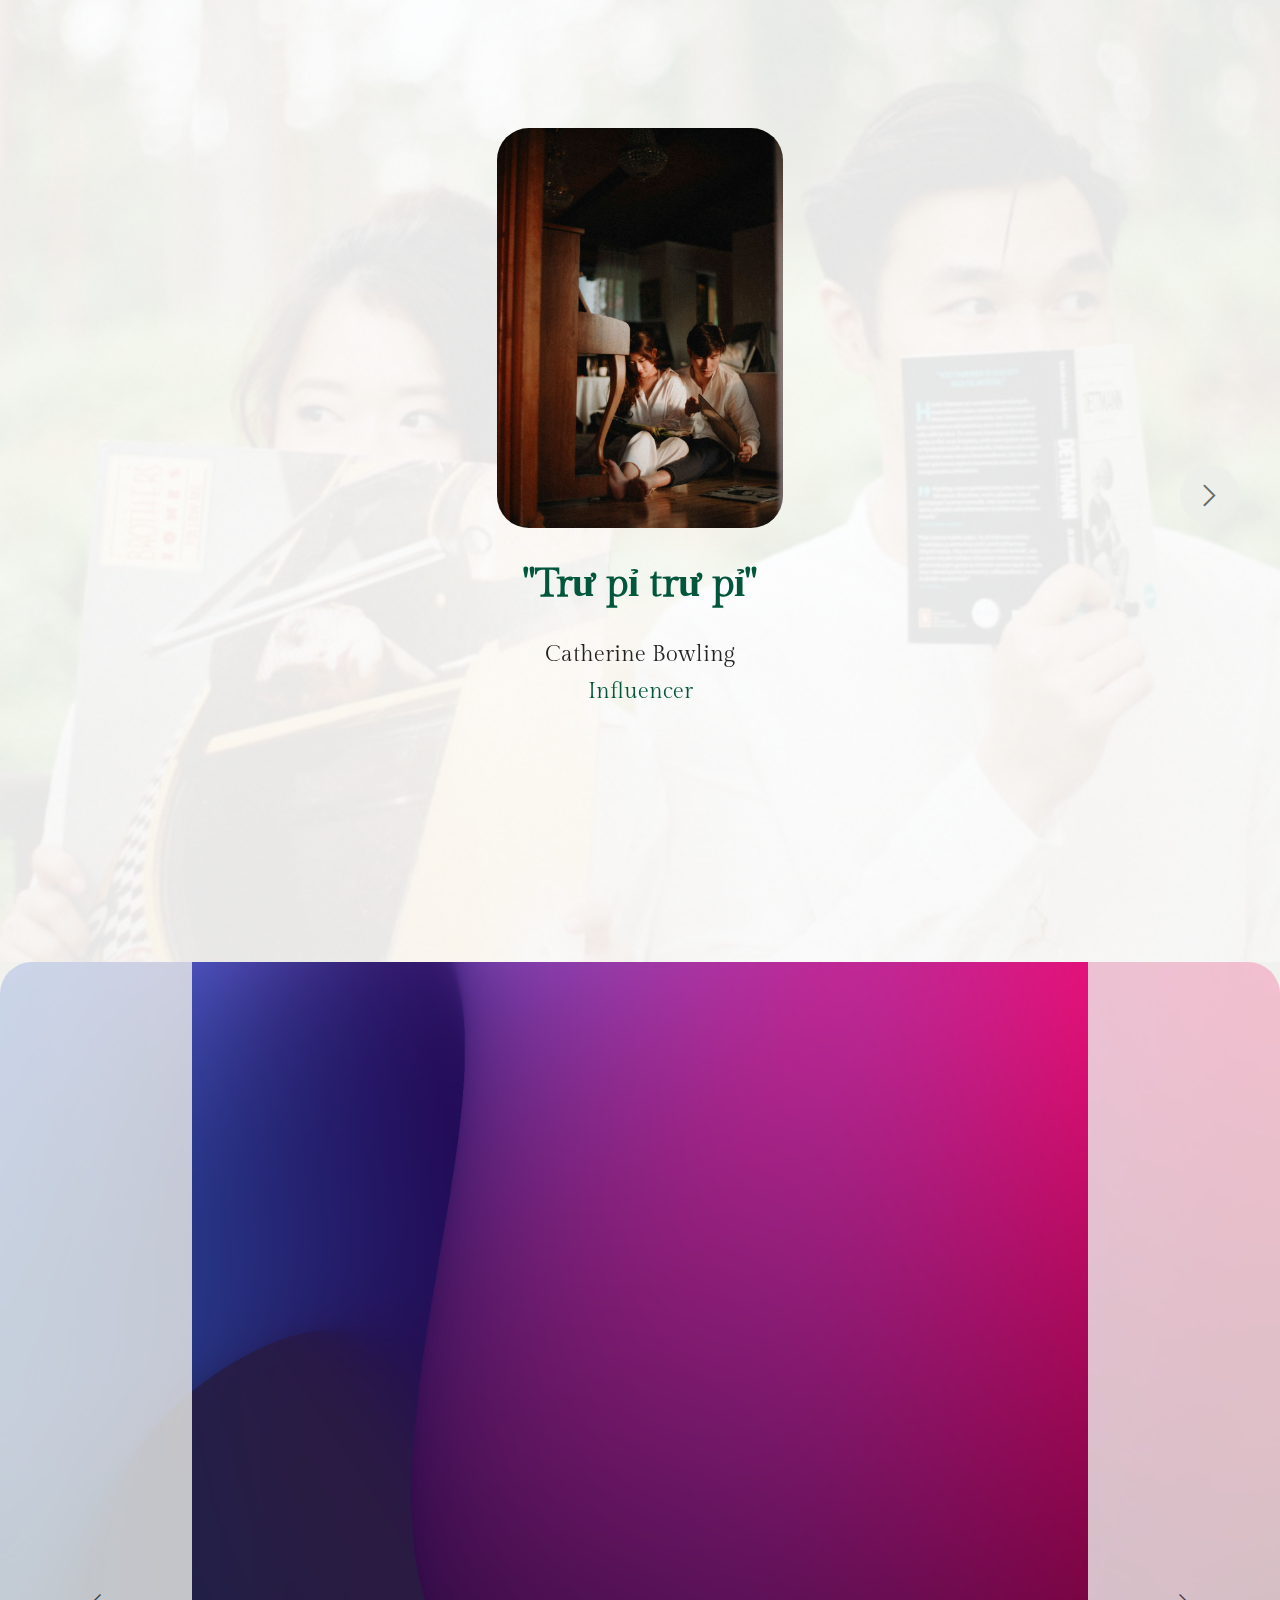
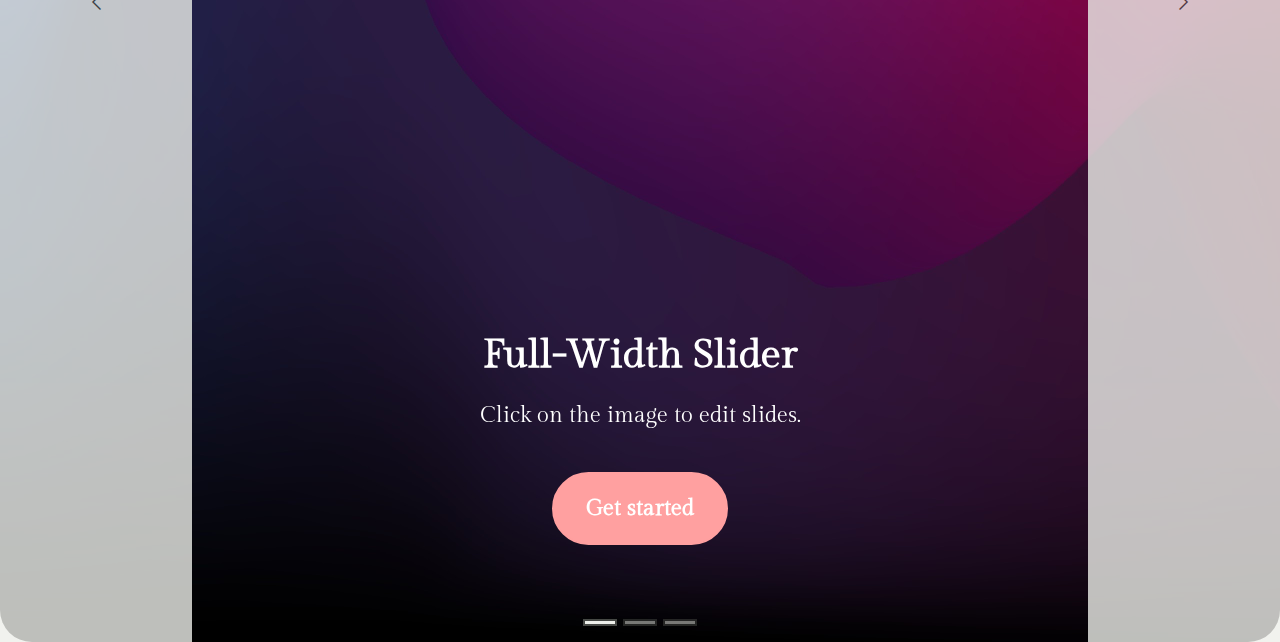
<file: page1.html>
<!DOCTYPE html>
<html  >
<head>
  <!-- Site made with Mobirise Website Builder v5.9.0, https://mobirise.com -->
  <meta charset="UTF-8">
  <meta http-equiv="X-UA-Compatible" content="IE=edge">
  <meta name="generator" content="Mobirise v5.9.0, mobirise.com">
  <meta name="viewport" content="width=device-width, initial-scale=1, minimum-scale=1">
  <link rel="shortcut icon" href="assets/images/146457-128x128.png" type="image/x-icon">
  <meta name="description" content="">
  
  
  <title>Our stories</title>
  <link rel="stylesheet" href="assets/web/assets/mobirise-icons2/mobirise2.css">
  <link rel="stylesheet" href="assets/bootstrap/css/bootstrap.min.css">
  <link rel="stylesheet" href="assets/bootstrap/css/bootstrap-grid.min.css">
  <link rel="stylesheet" href="assets/bootstrap/css/bootstrap-reboot.min.css">
  <link rel="stylesheet" href="assets/theme/css/style.css">
  <link rel="preload" href="https://fonts.googleapis.com/css?family=Gilda+Display:400&display=swap" as="style" onload="this.onload=null;this.rel='stylesheet'">
  <noscript><link rel="stylesheet" href="https://fonts.googleapis.com/css?family=Gilda+Display:400&display=swap"></noscript>
  <link rel="preload" href="https://fonts.googleapis.com/css?family=EB+Garamond:400,500,600,700,800,400i,500i,600i,700i,800i&display=swap" as="style" onload="this.onload=null;this.rel='stylesheet'">
  <noscript><link rel="stylesheet" href="https://fonts.googleapis.com/css?family=EB+Garamond:400,500,600,700,800,400i,500i,600i,700i,800i&display=swap"></noscript>
  <link rel="preload" as="style" href="assets/mobirise/css/mbr-additional.css"><link rel="stylesheet" href="assets/mobirise/css/mbr-additional.css" type="text/css">

  
  
  
</head>
<body>
  
  <section data-bs-version="5.1" class="slider2 mbr-embla cid-tMmsg1BB3z" id="slider02-d">
	

	
	<div class="mbr-overlay" style="opacity: 0.9; background-color: rgb(255, 255, 255);"></div>

	<div class="position-relative text-center">
		

		<div class="embla" data-skip-snaps="true" data-align="center" data-auto-play-interval="5" data-draggable="true">
			<div class="embla__viewport container-fluid">
				<div class="embla__container">
					<div class="embla__slide slider-image item" style="margin-left: 10rem; margin-right: 10rem;">
						<div class="user">
							<div class="user_image">
								<div class="item-wrapper position-relative">
									<img src="assets/images/2023-08-08-20.12.38-914x1280.jpg" alt="">
								</div>
							</div>
							<div class="user_text mb-4">
								<p class="mbr-fonts-style display-5">
									<strong>"Trư pỉ trư pỉ"</strong>
								</p>
							</div>
							<div class="user_name mbr-fonts-style mb-2 display-7">
								Catherine Bowling
							</div>
							<div class="user_desk mbr-fonts-style display-7">
								Influencer
							</div>
						</div>
					</div>
					<div class="embla__slide slider-image item" style="margin-left: 10rem; margin-right: 10rem;">
						<div class="user">
							<div class="user_image">
								<div class="item-wrapper position-relative">
									<img src="assets/images/5.jpg" alt="Mobirise Website Builder">
								</div>
							</div>
							<div class="user_text mb-4">
								<p class="mbr-fonts-style display-5">
									<strong>
										"Lorem ipsum dolor sit amet, consectetur adipiscing elit. Fusce vitae rutrum
										metus. Integer velit nisl, ultrices id tempor ultrices enim."
									</strong>
								</p>
							</div>
							<div class="user_name mbr-fonts-style mb-2 display-7">
								Cynthia Diaz
							</div>
							<div class="user_desk mbr-fonts-style display-7">
								Influencer
							</div>
						</div>
					</div>
					<div class="embla__slide slider-image item" style="margin-left: 10rem; margin-right: 10rem;">
						<div class="user">
							<div class="user_image">
								<div class="item-wrapper position-relative">
									<img src="assets/images/4.jpg" alt="Mobirise Website Builder">
								</div>
							</div>
							<div class="user_text mb-4">
								<p class="mbr-fonts-style display-5">
									<strong>
										"Lorem ipsum dolor sit amet, consectetur adipiscing elit. Fusce vitae rutrum
										metus. Integer velit nisl, ultrices id tempor ultrices enim."
									</strong>
								</p>
							</div>
							<div class="user_name mbr-fonts-style mb-2 display-7">
								Sharon Davis
							</div>
							<div class="user_desk mbr-fonts-style display-7">
								Influencer
							</div>
						</div>
					</div>
				</div>
			</div>
			<button class="embla__button embla__button--prev">
				<span class="mobi-mbri mobi-mbri-arrow-prev mbr-iconfont" aria-hidden="true"></span>
				<span class="sr-only visually-hidden visually-hidden visually-hidden">Previous</span>
			</button>
			<button class="embla__button embla__button--next">
				<span class="mobi-mbri mobi-mbri-arrow-next mbr-iconfont" aria-hidden="true"></span>
				<span class="sr-only visually-hidden visually-hidden visually-hidden">Next</span>
			</button>
		</div>
	</div>
</section>

<section data-bs-version="5.1" class="slider3 cid-tMmrtadJTh" id="slider03-c">
    
    <div class="carousel slide" id="tMwHmw1iOl" data-interval="5000" data-bs-interval="5000">
        <ol class="carousel-indicators">
            <li data-slide-to="0" data-bs-slide-to="0" class="active" data-target="#tMwHmw1iOl" data-bs-target="#tMwHmw1iOl"></li>
            <li data-slide-to="1" data-bs-slide-to="1" data-target="#tMwHmw1iOl" data-bs-target="#tMwHmw1iOl"></li>
            <li data-slide-to="2" data-bs-slide-to="2" data-target="#tMwHmw1iOl" data-bs-target="#tMwHmw1iOl"></li>
        </ol>
        <div class="carousel-inner">
            <div class="carousel-item slider-image item active">
                <div class="item-wrapper">
                    <img class="d-block w-100" src="assets/images/background18.jpg" alt="Mobirise Website Builder">
                    
                    <div class="carousel-caption">
                        <h5 class="mbr-section-subtitle mbr-fonts-style mb-3 display-5">
                            <strong>Full-Width Slider</strong>
                        </h5>
                        <p class="mbr-section-text mbr-fonts-style mb-4 display-7">Click on the image to edit slides.</p>
                        <div class="mbr-section-btn mb-5">
						<a class="btn btn-primary display-7" href="https://mobiri.se">Get started</a>
					</div>     
                    </div>
                </div>
            </div>
            <div class="carousel-item slider-image item">
                <div class="item-wrapper">
                    <img class="d-block w-100" src="assets/images/background16.jpg" alt="Mobirise Website Builder">
                    
                    <div class="carousel-caption">
                        <h5 class="mbr-section-subtitle mbr-fonts-style mb-3 display-5">
                            <strong>Full-Width Slider</strong>
                        </h5>
                        <p class="mbr-section-text mbr-fonts-style mb-4 display-7">Click on the image to edit slides.</p>
                        <div class="mbr-section-btn mb-5">
						<a class="btn btn-primary display-7" href="https://mobiri.se">Get started</a>
					</div>     
                    </div>
                </div>
            </div>
            <div class="carousel-item slider-image item">
                <div class="item-wrapper">
                    <img class="d-block w-100" src="assets/images/background19.jpg" alt="Mobirise Website Builder">
                    
                    <div class="carousel-caption">
                        <h5 class="mbr-section-subtitle mbr-fonts-style mb-3 display-5">
                            <strong>Full-Width Slider</strong>
                        </h5>
                        <p class="mbr-section-text mbr-fonts-style mb-4 display-7">Click on the image to edit slides.</p>
                        <div class="mbr-section-btn mb-5">
						<a class="btn btn-primary display-7" href="https://mobiri.se">Get started</a>
					</div>     
                    </div>
                </div>
            </div>
        </div>
        <a class="carousel-control carousel-control-prev" role="button" data-slide="prev" data-bs-slide="prev" href="#tMwHmw1iOl">
            <span class="mobi-mbri mobi-mbri-arrow-prev" aria-hidden="true"></span>
            <span class="sr-only visually-hidden">Previous</span>
        </a>
        <a class="carousel-control carousel-control-next" role="button" data-slide="next" data-bs-slide="next" href="#tMwHmw1iOl">
            <span class="mobi-mbri mobi-mbri-arrow-next" aria-hidden="true"></span>
            <span class="sr-only visually-hidden">Next</span>
        </a>
    </div>
</section>


<script src="assets/bootstrap/js/bootstrap.bundle.min.js"></script>
  <script src="assets/smoothscroll/smooth-scroll.js"></script>
  <script src="assets/ytplayer/index.js"></script>
  <script src="assets/embla/embla.min.js"></script>
  <script src="assets/embla/script.js"></script>
  <script src="assets/theme/js/script.js"></script>
  
  
  
 <div id="scrollToTop" class="scrollToTop mbr-arrow-up"><a style="text-align: center;"><i class="mbr-arrow-up-icon mbr-arrow-up-icon-cm cm-icon cm-icon-smallarrow-up"></i></a></div>
  </body>
</html>
</file>
<file: assets/web/assets/mobirise-icons2/mobirise2.css>
@font-face {
  font-family: 'Moririse2';
  font-display: swap;
  src:  url('mobirise2.eot?f2bix4');
  src:  url('mobirise2.eot?f2bix4#iefix') format('embedded-opentype'),
    url('mobirise2.ttf?f2bix4') format('truetype'),
    url('mobirise2.woff?f2bix4') format('woff'),
    url('mobirise2.svg?f2bix4#mobirise2') format('svg');
  font-weight: normal;
  font-style: normal;
}

[class^="mobi-"], [class*=" mobi-"] {
  /* use !important to prevent issues with browser extensions that change fonts */
  font-family: 'Moririse2' !important;
  speak: none;
  font-style: normal;
  font-weight: normal;
  font-variant: normal;
  text-transform: none;
  line-height: 1;

  /* Better Font Rendering =========== */
  -webkit-font-smoothing: antialiased;
  -moz-osx-font-smoothing: grayscale;
}

.mobi-mbri-add-submenu:before {
  content: "\e900";
}
.mobi-mbri-alert:before {
  content: "\e901";
}
.mobi-mbri-align-center:before {
  content: "\e902";
}
.mobi-mbri-align-justify:before {
  content: "\e903";
}
.mobi-mbri-align-left:before {
  content: "\e904";
}
.mobi-mbri-align-right:before {
  content: "\e905";
}
.mobi-mbri-android:before {
  content: "\e906";
}
.mobi-mbri-apple:before {
  content: "\e907";
}
.mobi-mbri-arrow-down:before {
  content: "\e908";
}
.mobi-mbri-arrow-next:before {
  content: "\e909";
}
.mobi-mbri-arrow-prev:before {
  content: "\e90a";
}
.mobi-mbri-arrow-up:before {
  content: "\e90b";
}
.mobi-mbri-bold:before {
  content: "\e90c";
}
.mobi-mbri-bookmark:before {
  content: "\e90d";
}
.mobi-mbri-bootstrap:before {
  content: "\e90e";
}
.mobi-mbri-briefcase:before {
  content: "\e90f";
}
.mobi-mbri-browse:before {
  content: "\e910";
}
.mobi-mbri-bulleted-list:before {
  content: "\e911";
}
.mobi-mbri-calendar:before {
  content: "\e912";
}
.mobi-mbri-camera:before {
  content: "\e913";
}
.mobi-mbri-cart-add:before {
  content: "\e914";
}
.mobi-mbri-cart-full:before {
  content: "\e915";
}
.mobi-mbri-cash:before {
  content: "\e916";
}
.mobi-mbri-change-style:before {
  content: "\e917";
}
.mobi-mbri-chat:before {
  content: "\e918";
}
.mobi-mbri-clock:before {
  content: "\e919";
}
.mobi-mbri-close:before {
  content: "\e91a";
}
.mobi-mbri-cloud:before {
  content: "\e91b";
}
.mobi-mbri-code:before {
  content: "\e91c";
}
.mobi-mbri-contact-form:before {
  content: "\e91d";
}
.mobi-mbri-credit-card:before {
  content: "\e91e";
}
.mobi-mbri-cursor-click:before {
  content: "\e91f";
}
.mobi-mbri-cust-feedback:before {
  content: "\e920";
}
.mobi-mbri-database:before {
  content: "\e921";
}
.mobi-mbri-delivery:before {
  content: "\e922";
}
.mobi-mbri-desktop:before {
  content: "\e923";
}
.mobi-mbri-devices:before {
  content: "\e924";
}
.mobi-mbri-down:before {
  content: "\e925";
}
.mobi-mbri-download-2:before {
  content: "\e926";
}
.mobi-mbri-download:before {
  content: "\e927";
}
.mobi-mbri-drag-n-drop-2:before {
  content: "\e928";
}
.mobi-mbri-drag-n-drop:before {
  content: "\e929";
}
.mobi-mbri-edit-2:before {
  content: "\e92a";
}
.mobi-mbri-edit:before {
  content: "\e92b";
}
.mobi-mbri-error:before {
  content: "\e92c";
}
.mobi-mbri-extension:before {
  content: "\e92d";
}
.mobi-mbri-features:before {
  content: "\e92e";
}
.mobi-mbri-file:before {
  content: "\e92f";
}
.mobi-mbri-flag:before {
  content: "\e930";
}
.mobi-mbri-folder:before {
  content: "\e931";
}
.mobi-mbri-gift:before {
  content: "\e932";
}
.mobi-mbri-github:before {
  content: "\e933";
}
.mobi-mbri-globe-2:before {
  content: "\e934";
}
.mobi-mbri-globe:before {
  content: "\e935";
}
.mobi-mbri-growing-chart:before {
  content: "\e936";
}
.mobi-mbri-hearth:before {
  content: "\e937";
}
.mobi-mbri-help:before {
  content: "\e938";
}
.mobi-mbri-home:before {
  content: "\e939";
}
.mobi-mbri-hot-cup:before {
  content: "\e93a";
}
.mobi-mbri-idea:before {
  content: "\e93b";
}
.mobi-mbri-image-gallery:before {
  content: "\e93c";
}
.mobi-mbri-image-slider:before {
  content: "\e93d";
}
.mobi-mbri-info:before {
  content: "\e93e";
}
.mobi-mbri-italic:before {
  content: "\e93f";
}
.mobi-mbri-key:before {
  content: "\e940";
}
.mobi-mbri-laptop:before {
  content: "\e941";
}
.mobi-mbri-layers:before {
  content: "\e942";
}
.mobi-mbri-left-right:before {
  content: "\e943";
}
.mobi-mbri-left:before {
  content: "\e944";
}
.mobi-mbri-letter:before {
  content: "\e945";
}
.mobi-mbri-like:before {
  content: "\e946";
}
.mobi-mbri-link:before {
  content: "\e947";
}
.mobi-mbri-lock:before {
  content: "\e948";
}
.mobi-mbri-login:before {
  content: "\e949";
}
.mobi-mbri-logout:before {
  content: "\e94a";
}
.mobi-mbri-magic-stick:before {
  content: "\e94b";
}
.mobi-mbri-map-pin:before {
  content: "\e94c";
}
.mobi-mbri-menu:before {
  content: "\e94d";
}
.mobi-mbri-mobile-2:before {
  content: "\e94e";
}
.mobi-mbri-mobile-horizontal:before {
  content: "\e94f";
}
.mobi-mbri-mobile:before {
  content: "\e950";
}
.mobi-mbri-mobirise:before {
  content: "\e951";
}
.mobi-mbri-more-horizontal:before {
  content: "\e952";
}
.mobi-mbri-more-vertical:before {
  content: "\e953";
}
.mobi-mbri-music:before {
  content: "\e954";
}
.mobi-mbri-new-file:before {
  content: "\e955";
}
.mobi-mbri-numbered-list:before {
  content: "\e956";
}
.mobi-mbri-opened-folder:before {
  content: "\e957";
}
.mobi-mbri-pages:before {
  content: "\e958";
}
.mobi-mbri-paper-plane:before {
  content: "\e959";
}
.mobi-mbri-paperclip:before {
  content: "\e95a";
}
.mobi-mbri-phone:before {
  content: "\e95b";
}
.mobi-mbri-photo:before {
  content: "\e95c";
}
.mobi-mbri-photos:before {
  content: "\e95d";
}
.mobi-mbri-pin:before {
  content: "\e95e";
}
.mobi-mbri-play:before {
  content: "\e95f";
}
.mobi-mbri-plus:before {
  content: "\e960";
}
.mobi-mbri-preview:before {
  content: "\e961";
}
.mobi-mbri-print:before {
  content: "\e962";
}
.mobi-mbri-protect:before {
  content: "\e963";
}
.mobi-mbri-question:before {
  content: "\e964";
}
.mobi-mbri-quote-left:before {
  content: "\e965";
}
.mobi-mbri-quote-right:before {
  content: "\e966";
}
.mobi-mbri-redo:before {
  content: "\e967";
}
.mobi-mbri-refresh:before {
  content: "\e968";
}
.mobi-mbri-responsive-2:before {
  content: "\e969";
}
.mobi-mbri-responsive:before {
  content: "\e96a";
}
.mobi-mbri-right:before {
  content: "\e96b";
}
.mobi-mbri-rocket:before {
  content: "\e96c";
}
.mobi-mbri-sad-face:before {
  content: "\e96d";
}
.mobi-mbri-sale:before {
  content: "\e96e";
}
.mobi-mbri-save:before {
  content: "\e96f";
}
.mobi-mbri-search:before {
  content: "\e970";
}
.mobi-mbri-setting-2:before {
  content: "\e971";
}
.mobi-mbri-setting-3:before {
  content: "\e972";
}
.mobi-mbri-setting:before {
  content: "\e973";
}
.mobi-mbri-share:before {
  content: "\e974";
}
.mobi-mbri-shopping-bag:before {
  content: "\e975";
}
.mobi-mbri-shopping-basket:before {
  content: "\e976";
}
.mobi-mbri-shopping-cart:before {
  content: "\e977";
}
.mobi-mbri-sites:before {
  content: "\e978";
}
.mobi-mbri-smile-face:before {
  content: "\e979";
}
.mobi-mbri-speed:before {
  content: "\e97a";
}
.mobi-mbri-star:before {
  content: "\e97b";
}
.mobi-mbri-success:before {
  content: "\e97c";
}
.mobi-mbri-sun:before {
  content: "\e97d";
}
.mobi-mbri-sun2:before {
  content: "\e97e";
}
.mobi-mbri-tablet-vertical:before {
  content: "\e97f";
}
.mobi-mbri-tablet:before {
  content: "\e980";
}
.mobi-mbri-target:before {
  content: "\e981";
}
.mobi-mbri-timer:before {
  content: "\e982";
}
.mobi-mbri-to-ftp:before {
  content: "\e983";
}
.mobi-mbri-to-local-drive:before {
  content: "\e984";
}
.mobi-mbri-touch-swipe:before {
  content: "\e985";
}
.mobi-mbri-touch:before {
  content: "\e986";
}
.mobi-mbri-trash:before {
  content: "\e987";
}
.mobi-mbri-underline:before {
  content: "\e988";
}
.mobi-mbri-undo:before {
  content: "\e989";
}
.mobi-mbri-unlink:before {
  content: "\e98a";
}
.mobi-mbri-unlock:before {
  content: "\e98b";
}
.mobi-mbri-up-down:before {
  content: "\e98c";
}
.mobi-mbri-up:before {
  content: "\e98d";
}
.mobi-mbri-update:before {
  content: "\e98e";
}
.mobi-mbri-upload-2:before {
  content: "\e98f";
}
.mobi-mbri-upload:before {
  content: "\e990";
}
.mobi-mbri-user-2:before {
  content: "\e991";
}
.mobi-mbri-user:before {
  content: "\e992";
}
.mobi-mbri-users:before {
  content: "\e993";
}
.mobi-mbri-video-play:before {
  content: "\e994";
}
.mobi-mbri-video:before {
  content: "\e995";
}
.mobi-mbri-watch:before {
  content: "\e996";
}
.mobi-mbri-website-theme-2:before {
  content: "\e997";
}
.mobi-mbri-website-theme:before {
  content: "\e998";
}
.mobi-mbri-wifi:before {
  content: "\e999";
}
.mobi-mbri-windows:before {
  content: "\e99a";
}
.mobi-mbri-zoom-in:before {
  content: "\e99b";
}
.mobi-mbri-zoom-out:before {
  content: "\e99c";
}
</file>
<file: assets/theme/css/style.css>
@charset "UTF-8";
section {
  background-color: #ffffff;
}

body {
  font-style: normal;
  line-height: 1.5;
  font-weight: 400;
  color: #232323;
  position: relative;
}

button {
  background-color: transparent;
  border-color: transparent;
}

.embla__button,
.carousel-control {
  background-color: #edefea !important;
  opacity: 0.8 !important;
  color: #464845 !important;
  border-color: #edefea !important;
}

.carousel .close,
.modalWindow .close {
  background-color: #edefea !important;
  color: #464845 !important;
  border-color: #edefea !important;
  opacity: 0.8 !important;
}

.carousel .close:hover,
.modalWindow .close:hover {
  opacity: 1 !important;
}

.carousel-indicators li {
  background-color: #edefea !important;
  border: 2px solid #464845 !important;
}

.carousel-indicators li:hover,
.carousel-indicators li:active {
  opacity: 0.8 !important;
}

.embla__button:hover,
.carousel-control:hover {
  background-color: #edefea !important;
  opacity: 1 !important;
}

.modalWindow-video-container {
  height: 80%;
}

section,
.container,
.container-fluid {
  position: relative;
  word-wrap: break-word;
}

a.mbr-iconfont:hover {
  text-decoration: none;
}

.article .lead p,
.article .lead ul,
.article .lead ol,
.article .lead pre,
.article .lead blockquote {
  margin-bottom: 0;
}

a {
  font-style: normal;
  font-weight: 400;
  cursor: pointer;
}
a, a:hover {
  text-decoration: none;
}

.mbr-section-title {
  font-style: normal;
  line-height: 1.3;
}

.mbr-section-subtitle {
  line-height: 1.3;
}

.mbr-text {
  font-style: normal;
  line-height: 1.7;
}

h1,
h2,
h3,
h4,
h5,
h6,
.display-1,
.display-2,
.display-4,
.display-5,
.display-7,
span,
p,
a {
  line-height: 1;
  word-break: break-word;
  word-wrap: break-word;
  font-weight: 400;
}

b,
strong {
  font-weight: bold;
}

input:-webkit-autofill, input:-webkit-autofill:hover, input:-webkit-autofill:focus, input:-webkit-autofill:active {
  transition-delay: 9999s;
  -webkit-transition-property: background-color, color;
  transition-property: background-color, color;
}

textarea[type=hidden] {
  display: none;
}

section {
  background-position: 50% 50%;
  background-repeat: no-repeat;
  background-size: cover;
}
section .mbr-background-video,
section .mbr-background-video-preview {
  position: absolute;
  bottom: 0;
  left: 0;
  right: 0;
  top: 0;
}

.hidden {
  visibility: hidden;
}

.mbr-z-index20 {
  z-index: 20;
}

/*! Base colors */
.mbr-white {
  color: #ffffff;
}

.mbr-black {
  color: #111111;
}

.mbr-bg-white {
  background-color: #ffffff;
}

.mbr-bg-black {
  background-color: #000000;
}

/*! Text-aligns */
.align-left {
  text-align: left;
}

.align-center {
  text-align: center;
}

.align-right {
  text-align: right;
}

/*! Font-weight  */
.mbr-light {
  font-weight: 300;
}

.mbr-regular {
  font-weight: 400;
}

.mbr-semibold {
  font-weight: 500;
}

.mbr-bold {
  font-weight: 700;
}

/*! Media  */
.media-content {
  flex-basis: 100%;
}

.media-container-row {
  display: flex;
  flex-direction: row;
  flex-wrap: wrap;
  justify-content: center;
  align-content: center;
  align-items: start;
}
.media-container-row .media-size-item {
  width: 400px;
}

.media-container-column {
  display: flex;
  flex-direction: column;
  flex-wrap: wrap;
  justify-content: center;
  align-content: center;
  align-items: stretch;
}
.media-container-column > * {
  width: 100%;
}

@media (min-width: 992px) {
  .media-container-row {
    flex-wrap: nowrap;
  }
}
figure {
  margin-bottom: 0;
  overflow: hidden;
}

figure[mbr-media-size] {
  transition: width 0.1s;
}

img,
iframe {
  display: block;
  width: 100%;
}

.card {
  background-color: transparent;
  border: none;
}

.card-box {
  width: 100%;
}

.card-img {
  text-align: center;
  flex-shrink: 0;
  -webkit-flex-shrink: 0;
}

.media {
  max-width: 100%;
  margin: 0 auto;
}

.mbr-figure {
  align-self: center;
}

.media-container > div {
  max-width: 100%;
}

.mbr-figure img,
.card-img img {
  width: 100%;
}

@media (max-width: 991px) {
  .media-size-item {
    width: auto !important;
  }
  .media {
    width: auto;
  }
  .mbr-figure {
    width: 100% !important;
  }
}
/*! Buttons */
.mbr-section-btn {
  margin-left: -0.6rem;
  margin-right: -0.6rem;
  font-size: 0;
}

.btn {
  font-weight: 600;
  border-width: 1px;
  font-style: normal;
  margin: 0.6rem 0.6rem;
  white-space: normal;
  transition: all 0.2s ease-in-out;
  display: inline-flex;
  align-items: center;
  justify-content: center;
  word-break: break-word;
}

.btn-sm {
  font-weight: 600;
  letter-spacing: 0px;
  transition: all 0.3s ease-in-out;
}

.btn-md {
  font-weight: 600;
  letter-spacing: 0px;
  transition: all 0.3s ease-in-out;
}

.btn-lg {
  font-weight: 600;
  letter-spacing: 0px;
  transition: all 0.3s ease-in-out;
}

.btn-form {
  margin: 0;
}
.btn-form:hover {
  cursor: pointer;
}

nav .mbr-section-btn {
  margin-left: 0rem;
  margin-right: 0rem;
}

/*! Btn icon margin */
.btn .mbr-iconfont,
.btn.btn-sm .mbr-iconfont {
  order: 1;
  cursor: pointer;
  margin-left: 0.5rem;
  vertical-align: sub;
}

.btn.btn-md .mbr-iconfont,
.btn.btn-md .mbr-iconfont {
  margin-left: 0.8rem;
}

.mbr-regular {
  font-weight: 400;
}

.mbr-semibold {
  font-weight: 500;
}

.mbr-bold {
  font-weight: 700;
}

[type=submit] {
  -webkit-appearance: none;
}

/*! Full-screen */
.mbr-fullscreen .mbr-overlay {
  min-height: 100vh;
}

.mbr-fullscreen {
  display: flex;
  display: -moz-flex;
  display: -ms-flex;
  display: -o-flex;
  align-items: center;
  min-height: 100vh;
  padding-top: 3rem;
  padding-bottom: 3rem;
}

/*! Map */
.map {
  height: 25rem;
  position: relative;
}
.map iframe {
  width: 100%;
  height: 100%;
}

/*! Scroll to top arrow */
.mbr-arrow-up {
  bottom: 25px;
  right: 90px;
  position: fixed;
  text-align: right;
  z-index: 5000;
  color: #ffffff;
  font-size: 22px;
}

.mbr-arrow-up a {
  background: rgba(0, 0, 0, 0.2);
  border-radius: 50%;
  color: #fff;
  display: inline-block;
  height: 60px;
  width: 60px;
  border: 2px solid #fff;
  outline-style: none !important;
  position: relative;
  text-decoration: none;
  transition: all 0.3s ease-in-out;
  cursor: pointer;
  text-align: center;
}
.mbr-arrow-up a:hover {
  background-color: rgba(0, 0, 0, 0.4);
}
.mbr-arrow-up a i {
  line-height: 60px;
}

.mbr-arrow-up-icon {
  display: block;
  color: #fff;
}

.mbr-arrow-up-icon::before {
  content: "›";
  display: inline-block;
  font-family: serif;
  font-size: 22px;
  line-height: 1;
  font-style: normal;
  position: relative;
  top: 6px;
  left: -4px;
  transform: rotate(-90deg);
}

/*! Arrow Down */
.mbr-arrow {
  position: absolute;
  bottom: 45px;
  left: 50%;
  width: 60px;
  height: 60px;
  cursor: pointer;
  background-color: rgba(80, 80, 80, 0.5);
  border-radius: 50%;
  transform: translateX(-50%);
}
@media (max-width: 767px) {
  .mbr-arrow {
    display: none;
  }
}
.mbr-arrow > a {
  display: inline-block;
  text-decoration: none;
  outline-style: none;
  animation: arrowdown 1.7s ease-in-out infinite;
  color: #ffffff;
}
.mbr-arrow > a > i {
  position: absolute;
  top: -2px;
  left: 15px;
  font-size: 2rem;
}

#scrollToTop a i::before {
  content: "";
  position: absolute;
  display: block;
  border-bottom: 2.5px solid #fff;
  border-left: 2.5px solid #fff;
  width: 27.8%;
  height: 27.8%;
  left: 50%;
  top: 51%;
  transform: translateY(-30%) translateX(-50%) rotate(135deg);
}

@keyframes arrowdown {
  0% {
    transform: translateY(0px);
  }
  50% {
    transform: translateY(-5px);
  }
  100% {
    transform: translateY(0px);
  }
}
@media (max-width: 500px) {
  .mbr-arrow-up {
    left: 0;
    right: 0;
    text-align: center;
  }
}
/*Gradients animation*/
@keyframes gradient-animation {
  from {
    background-position: 0% 100%;
    animation-timing-function: ease-in-out;
  }
  to {
    background-position: 100% 0%;
    animation-timing-function: ease-in-out;
  }
}
.bg-gradient {
  background-size: 200% 200%;
  animation: gradient-animation 5s infinite alternate;
  -webkit-animation: gradient-animation 5s infinite alternate;
}

.menu .navbar-brand {
  display: -webkit-flex;
}
.menu .navbar-brand span {
  display: flex;
  display: -webkit-flex;
}
.menu .navbar-brand .navbar-caption-wrap {
  display: -webkit-flex;
}
.menu .navbar-brand .navbar-logo img {
  display: -webkit-flex;
  width: auto;
}
@media (min-width: 768px) and (max-width: 991px) {
  .menu .navbar-toggleable-sm .navbar-nav {
    display: -ms-flexbox;
  }
}
@media (max-width: 991px) {
  .menu .navbar-collapse {
    max-height: 93.5vh;
  }
  .menu .navbar-collapse.show {
    overflow: auto;
  }
}
@media (min-width: 992px) {
  .menu .navbar-nav.nav-dropdown {
    display: -webkit-flex;
  }
  .menu .navbar-toggleable-sm .navbar-collapse {
    display: -webkit-flex !important;
  }
  .menu .collapsed .navbar-collapse {
    max-height: 93.5vh;
  }
  .menu .collapsed .navbar-collapse.show {
    overflow: auto;
  }
}
@media (max-width: 767px) {
  .menu .navbar-collapse {
    max-height: 80vh;
  }
}

.nav-link .mbr-iconfont {
  margin-right: 0.5rem;
}

.navbar {
  display: -webkit-flex;
  -webkit-flex-wrap: wrap;
  -webkit-align-items: center;
  -webkit-justify-content: space-between;
}

.navbar-collapse {
  -webkit-flex-basis: 100%;
  -webkit-flex-grow: 1;
  -webkit-align-items: center;
}

.nav-dropdown .link {
  padding: 0.667em 1.667em !important;
  margin: 0 !important;
}

.nav {
  display: -webkit-flex;
  -webkit-flex-wrap: wrap;
}

.row {
  display: -webkit-flex;
  -webkit-flex-wrap: wrap;
}

.justify-content-center {
  -webkit-justify-content: center;
}

.form-inline {
  display: -webkit-flex;
}

.card-wrapper {
  -webkit-flex: 1;
}

.carousel-control {
  z-index: 10;
  display: -webkit-flex;
}

.carousel-controls {
  display: -webkit-flex;
}

.media {
  display: -webkit-flex;
}

.form-group:focus {
  outline: none;
}

.jq-selectbox__select {
  padding: 7px 0;
  position: relative;
}

.jq-selectbox__dropdown {
  overflow: hidden;
  border-radius: 10px;
  position: absolute;
  top: 100%;
  left: 0 !important;
  width: 100% !important;
}

.jq-selectbox__trigger-arrow {
  right: 0;
  transform: translateY(-50%);
}

.jq-selectbox li {
  padding: 1.07em 0.5em;
}

input[type=range] {
  padding-left: 0 !important;
  padding-right: 0 !important;
}

.modal-dialog,
.modal-content {
  height: 100%;
}

.modal-dialog .carousel-inner {
  height: calc(100vh - 1.75rem);
}
@media (max-width: 575px) {
  .modal-dialog .carousel-inner {
    height: calc(100vh - 1rem);
  }
}

.carousel-item {
  text-align: center;
}

.carousel-item img {
  margin: auto;
}

.navbar-toggler {
  align-self: flex-start;
  padding: 0.25rem 0.75rem;
  font-size: 1.25rem;
  line-height: 1;
  background: transparent;
  border: 1px solid transparent;
  border-radius: 0.25rem;
}

.navbar-toggler:focus,
.navbar-toggler:hover {
  text-decoration: none;
  box-shadow: none;
}

.navbar-toggler-icon {
  display: inline-block;
  width: 1.5em;
  height: 1.5em;
  vertical-align: middle;
  content: "";
  background: no-repeat center center;
  background-size: 100% 100%;
}

.navbar-toggler-left {
  position: absolute;
  left: 1rem;
}

.navbar-toggler-right {
  position: absolute;
  right: 1rem;
}

.card-img {
  width: auto;
}

.menu .navbar.collapsed:not(.beta-menu) {
  flex-direction: column;
}

.carousel-item.active,
.carousel-item-next,
.carousel-item-prev {
  display: flex;
}

.note-air-layout .dropup .dropdown-menu,
.note-air-layout .navbar-fixed-bottom .dropdown .dropdown-menu {
  bottom: initial !important;
}

html,
body {
  height: auto;
  min-height: 100vh;
}

.dropup .dropdown-toggle::after {
  display: none;
}

.form-asterisk {
  font-family: initial;
  position: absolute;
  top: -2px;
  font-weight: normal;
}

.form-control-label {
  position: relative;
  cursor: pointer;
  margin-bottom: 0.357em;
  padding: 0;
}

.alert {
  color: #ffffff;
  border-radius: 0;
  border: 0;
  font-size: 1.1rem;
  line-height: 1.5;
  margin-bottom: 1.875rem;
  padding: 1.25rem;
  position: relative;
  text-align: center;
}
.alert.alert-form::after {
  background-color: inherit;
  bottom: -7px;
  content: "";
  display: block;
  height: 14px;
  left: 50%;
  margin-left: -7px;
  position: absolute;
  transform: rotate(45deg);
  width: 14px;
}

.form-control {
  background-color: #ffffff;
  background-clip: border-box;
  color: #232323;
  line-height: 1rem !important;
  height: auto;
  padding: 1.2rem 2rem;
  transition: border-color 0.25s ease 0s;
  border: 1px solid transparent !important;
  border-radius: 4px;
  box-shadow: rgba(0, 0, 0, 0.07) 0px 1px 1px 0px, rgba(0, 0, 0, 0.07) 0px 1px 3px 0px, rgba(0, 0, 0, 0.03) 0px 0px 0px 1px;
}
.form-active .form-control:invalid {
  border-color: red;
}

.row > * {
  padding-right: 1rem;
  padding-left: 1rem;
}

form .row {
  margin-left: -0.6rem;
  margin-right: -0.6rem;
}
form .row [class*=col] {
  padding-left: 0.6rem;
  padding-right: 0.6rem;
}

form .mbr-section-btn {
  padding-left: 0.6rem;
  padding-right: 0.6rem;
}

form .form-check-input {
  margin-top: 0.5;
}

textarea.form-control {
  line-height: 1.5rem !important;
}

.form-group {
  margin-bottom: 1.2rem;
}

.form-control,
form .btn {
  min-height: 48px;
}

.gdpr-block label span.textGDPR input[name=gdpr] {
  top: 7px;
}

.form-control:focus {
  box-shadow: none;
}

:focus {
  outline: none;
}

.mbr-overlay {
  background-color: #000;
  bottom: 0;
  left: 0;
  opacity: 0.5;
  position: absolute;
  right: 0;
  top: 0;
  z-index: 0;
  pointer-events: none;
}

blockquote {
  font-style: italic;
  padding: 3rem;
  font-size: 1.09rem;
  position: relative;
  border-left: 3px solid;
}

ul,
ol,
pre,
blockquote {
  margin-bottom: 2.3125rem;
}

.mt-4 {
  margin-top: 2rem !important;
}

.mb-4 {
  margin-bottom: 2rem !important;
}

.container,
.container-fluid {
  padding-left: 16px;
  padding-right: 16px;
}

.row {
  margin-left: -16px;
  margin-right: -16px;
}
.row > [class*=col] {
  padding-left: 16px;
  padding-right: 16px;
}

@media (min-width: 992px) {
  .container-fluid {
    padding-left: 32px;
    padding-right: 32px;
  }
}
@media (max-width: 991px) {
  .mbr-container {
    padding-left: 16px;
    padding-right: 16px;
  }
}
.app-video-wrapper > img {
  opacity: 1;
}

.app-video-wrapper {
  background: transparent;
}

.item {
  position: relative;
}

.dropdown-menu .dropdown-menu {
  left: 100%;
}

.dropdown-item + .dropdown-menu {
  display: none;
}

.dropdown-item:hover + .dropdown-menu,
.dropdown-menu:hover {
  display: block;
}

@media (min-aspect-ratio: 16/9) {
  .mbr-video-foreground {
    height: 300% !important;
    top: -100% !important;
  }
}
@media (max-aspect-ratio: 16/9) {
  .mbr-video-foreground {
    width: 300% !important;
    left: -100% !important;
  }
}.engine {
	position: absolute;
	text-indent: -2400px;
	text-align: center;
	padding: 0;
	top: 0;
	left: -2400px;
}
</file>
<file: assets/mobirise/css/mbr-additional.css>
.btn {
  border-width: 2px;
}
img,
.card-wrap,
.card-wrapper,
.video-wrapper,
.mbr-figure iframe,
.google-map iframe,
.slide-content,
.plan,
.card,
.item-wrapper {
  border-radius: 2rem !important;
}
.video-wrapper {
  overflow: hidden;
}
body {
  font-family: Inter Tight;
}
.display-1 {
  font-family: 'Gilda Display', serif;
  font-size: 2.6rem;
  line-height: 1;
}
.display-1 > .mbr-iconfont {
  font-size: 3.25rem;
}
.display-2 {
  font-family: 'Gilda Display', serif;
  font-size: 3rem;
  line-height: 1;
}
.display-2 > .mbr-iconfont {
  font-size: 3.75rem;
}
.display-4 {
  font-family: 'EB Garamond', serif;
  font-size: 1.2rem;
  line-height: 1.5;
}
.display-4 > .mbr-iconfont {
  font-size: 1.5rem;
}
.display-5 {
  font-family: 'Gilda Display', serif;
  font-size: 2.5rem;
  line-height: 1.5;
}
.display-5 > .mbr-iconfont {
  font-size: 3.125rem;
}
.display-7 {
  font-family: 'Gilda Display', serif;
  font-size: 1.4rem;
  line-height: 1.3;
}
.display-7 > .mbr-iconfont {
  font-size: 1.75rem;
}
/* ---- Fluid typography for mobile devices ---- */
/* 1.4 - font scale ratio ( bootstrap == 1.42857 ) */
/* 100vw - current viewport width */
/* (48 - 20)  48 == 48rem == 768px, 20 == 20rem == 320px(minimal supported viewport) */
/* 0.65 - min scale variable, may vary */
@media (max-width: 992px) {
  .display-1 {
    font-size: 2.08rem;
  }
}
@media (max-width: 768px) {
  .display-1 {
    font-size: 1.82rem;
    font-size: calc( 1.56rem + (2.6 - 1.56) * ((100vw - 20rem) / (48 - 20)));
    line-height: calc( 1.1 * (1.56rem + (2.6 - 1.56) * ((100vw - 20rem) / (48 - 20))));
  }
  .display-2 {
    font-size: 2.4rem;
    font-size: calc( 1.7rem + (3 - 1.7) * ((100vw - 20rem) / (48 - 20)));
    line-height: calc( 1.3 * (1.7rem + (3 - 1.7) * ((100vw - 20rem) / (48 - 20))));
  }
  .display-4 {
    font-size: 0.96rem;
    font-size: calc( 1.07rem + (1.2 - 1.07) * ((100vw - 20rem) / (48 - 20)));
    line-height: calc( 1.4 * (1.07rem + (1.2 - 1.07) * ((100vw - 20rem) / (48 - 20))));
  }
  .display-5 {
    font-size: 2rem;
    font-size: calc( 1.525rem + (2.5 - 1.525) * ((100vw - 20rem) / (48 - 20)));
    line-height: calc( 1.4 * (1.525rem + (2.5 - 1.525) * ((100vw - 20rem) / (48 - 20))));
  }
  .display-7 {
    font-size: 1.12rem;
    font-size: calc( 1.14rem + (1.4 - 1.14) * ((100vw - 20rem) / (48 - 20)));
    line-height: calc( 1.4 * (1.14rem + (1.4 - 1.14) * ((100vw - 20rem) / (48 - 20))));
  }
}
/* Buttons */
.btn {
  padding: 1.25rem 2rem;
  border-radius: 4px;
}
@media (max-width: 767px) {
  .btn {
    padding: 0.75rem 1.5rem;
  }
}
.btn-sm {
  padding: 0.6rem 1.2rem;
  border-radius: 4px;
}
.btn-md {
  padding: 0.6rem 1.2rem;
  border-radius: 4px;
}
.btn-lg {
  padding: 1.25rem 2rem;
  border-radius: 4px;
}
.bg-primary {
  background-color: #ffa0a0 !important;
}
.bg-success {
  background-color: #000000 !important;
}
.bg-info {
  background-color: #01563b !important;
}
.bg-warning {
  background-color: #ffffff !important;
}
.bg-danger {
  background-color: #2e481a !important;
}
.btn-primary,
.btn-primary:active {
  background-color: #ffa0a0 !important;
  border-color: #ffa0a0 !important;
  color: #ffffff !important;
  box-shadow: none;
}
.btn-primary:hover,
.btn-primary:focus,
.btn-primary.focus,
.btn-primary.active {
  color: inherit;
  background-color: #ffd3d3 !important;
  border-color: #ffd3d3 !important;
  box-shadow: none;
}
.btn-primary.disabled,
.btn-primary:disabled {
  color: #ffffff !important;
  background-color: #ffd3d3 !important;
  border-color: #ffd3d3 !important;
}
.btn-secondary,
.btn-secondary:active {
  background-color: #4552ff !important;
  border-color: #4552ff !important;
  color: #ffffff !important;
  box-shadow: none;
}
.btn-secondary:hover,
.btn-secondary:focus,
.btn-secondary.focus,
.btn-secondary.active {
  color: inherit;
  background-color: #7881ff !important;
  border-color: #7881ff !important;
  box-shadow: none;
}
.btn-secondary.disabled,
.btn-secondary:disabled {
  color: #ffffff !important;
  background-color: #7881ff !important;
  border-color: #7881ff !important;
}
.btn-info,
.btn-info:active {
  background-color: #01563b !important;
  border-color: #01563b !important;
  color: #ffffff !important;
  box-shadow: none;
}
.btn-info:hover,
.btn-info:focus,
.btn-info.focus,
.btn-info.active {
  color: inherit;
  background-color: #02885e !important;
  border-color: #02885e !important;
  box-shadow: none;
}
.btn-info.disabled,
.btn-info:disabled {
  color: #ffffff !important;
  background-color: #02885e !important;
  border-color: #02885e !important;
}
.btn-success,
.btn-success:active {
  background-color: #000000 !important;
  border-color: #000000 !important;
  color: #ffffff !important;
  box-shadow: none;
}
.btn-success:hover,
.btn-success:focus,
.btn-success.focus,
.btn-success.active {
  color: inherit;
  background-color: #1a1a1a !important;
  border-color: #1a1a1a !important;
  box-shadow: none;
}
.btn-success.disabled,
.btn-success:disabled {
  color: #ffffff !important;
  background-color: #1a1a1a !important;
  border-color: #1a1a1a !important;
}
.btn-warning,
.btn-warning:active {
  background-color: #ffffff !important;
  border-color: #ffffff !important;
  color: #808080 !important;
  box-shadow: none;
}
.btn-warning:hover,
.btn-warning:focus,
.btn-warning.focus,
.btn-warning.active {
  color: inherit;
  background-color: #ffffff !important;
  border-color: #ffffff !important;
  box-shadow: none;
}
.btn-warning.disabled,
.btn-warning:disabled {
  color: #808080 !important;
  background-color: #ffffff !important;
  border-color: #ffffff !important;
}
.btn-danger,
.btn-danger:active {
  background-color: #2e481a !important;
  border-color: #2e481a !important;
  color: #ffffff !important;
  box-shadow: none;
}
.btn-danger:hover,
.btn-danger:focus,
.btn-danger.focus,
.btn-danger.active {
  color: inherit;
  background-color: #466d28 !important;
  border-color: #466d28 !important;
  box-shadow: none;
}
.btn-danger.disabled,
.btn-danger:disabled {
  color: #ffffff !important;
  background-color: #466d28 !important;
  border-color: #466d28 !important;
}
.btn-white,
.btn-white:active {
  background-color: #eff0ec !important;
  border-color: #eff0ec !important;
  color: #757b62 !important;
  box-shadow: none;
}
.btn-white:hover,
.btn-white:focus,
.btn-white.focus,
.btn-white.active {
  color: inherit;
  background-color: #ffffff !important;
  border-color: #ffffff !important;
  box-shadow: none;
}
.btn-white.disabled,
.btn-white:disabled {
  color: #757b62 !important;
  background-color: #ffffff !important;
  border-color: #ffffff !important;
}
.btn-black,
.btn-black:active {
  background-color: #232323 !important;
  border-color: #232323 !important;
  color: #ffffff !important;
  box-shadow: none;
}
.btn-black:hover,
.btn-black:focus,
.btn-black.focus,
.btn-black.active {
  color: inherit;
  background-color: #3d3d3d !important;
  border-color: #3d3d3d !important;
  box-shadow: none;
}
.btn-black.disabled,
.btn-black:disabled {
  color: #ffffff !important;
  background-color: #3d3d3d !important;
  border-color: #3d3d3d !important;
}
.btn-primary-outline,
.btn-primary-outline:active {
  background-color: transparent !important;
  border-color: #ffa0a0;
  color: #ffa0a0;
}
.btn-primary-outline:hover,
.btn-primary-outline:focus,
.btn-primary-outline.focus,
.btn-primary-outline.active {
  color: #ff4949 !important;
  background-color: transparent !important;
  border-color: #ff4949 !important;
  box-shadow: none !important;
}
.btn-primary-outline.disabled,
.btn-primary-outline:disabled {
  color: #ffffff !important;
  background-color: #ffa0a0 !important;
  border-color: #ffa0a0 !important;
}
.btn-secondary-outline,
.btn-secondary-outline:active {
  background-color: transparent !important;
  border-color: #4552ff;
  color: #4552ff;
}
.btn-secondary-outline:hover,
.btn-secondary-outline:focus,
.btn-secondary-outline.focus,
.btn-secondary-outline.active {
  color: #0011ed !important;
  background-color: transparent !important;
  border-color: #0011ed !important;
  box-shadow: none !important;
}
.btn-secondary-outline.disabled,
.btn-secondary-outline:disabled {
  color: #ffffff !important;
  background-color: #4552ff !important;
  border-color: #4552ff !important;
}
.btn-info-outline,
.btn-info-outline:active {
  background-color: transparent !important;
  border-color: #01563b;
  color: #01563b;
}
.btn-info-outline:hover,
.btn-info-outline:focus,
.btn-info-outline.focus,
.btn-info-outline.active {
  color: #000000 !important;
  background-color: transparent !important;
  border-color: #000000 !important;
  box-shadow: none !important;
}
.btn-info-outline.disabled,
.btn-info-outline:disabled {
  color: #ffffff !important;
  background-color: #01563b !important;
  border-color: #01563b !important;
}
.btn-success-outline,
.btn-success-outline:active {
  background-color: transparent !important;
  border-color: #000000;
  color: #000000;
}
.btn-success-outline:hover,
.btn-success-outline:focus,
.btn-success-outline.focus,
.btn-success-outline.active {
  color: #000000 !important;
  background-color: transparent !important;
  border-color: #000000 !important;
  box-shadow: none !important;
}
.btn-success-outline.disabled,
.btn-success-outline:disabled {
  color: #ffffff !important;
  background-color: #000000 !important;
  border-color: #000000 !important;
}
.btn-warning-outline,
.btn-warning-outline:active {
  background-color: transparent !important;
  border-color: #ffffff;
  color: #ffffff;
}
.btn-warning-outline:hover,
.btn-warning-outline:focus,
.btn-warning-outline.focus,
.btn-warning-outline.active {
  color: #d4d4d4 !important;
  background-color: transparent !important;
  border-color: #d4d4d4 !important;
  box-shadow: none !important;
}
.btn-warning-outline.disabled,
.btn-warning-outline:disabled {
  color: #808080 !important;
  background-color: #ffffff !important;
  border-color: #ffffff !important;
}
.btn-danger-outline,
.btn-danger-outline:active {
  background-color: transparent !important;
  border-color: #2e481a;
  color: #2e481a;
}
.btn-danger-outline:hover,
.btn-danger-outline:focus,
.btn-danger-outline.focus,
.btn-danger-outline.active {
  color: #050803 !important;
  background-color: transparent !important;
  border-color: #050803 !important;
  box-shadow: none !important;
}
.btn-danger-outline.disabled,
.btn-danger-outline:disabled {
  color: #ffffff !important;
  background-color: #2e481a !important;
  border-color: #2e481a !important;
}
.btn-black-outline,
.btn-black-outline:active {
  background-color: transparent !important;
  border-color: #232323;
  color: #232323;
}
.btn-black-outline:hover,
.btn-black-outline:focus,
.btn-black-outline.focus,
.btn-black-outline.active {
  color: #000000 !important;
  background-color: transparent !important;
  border-color: #000000 !important;
  box-shadow: none !important;
}
.btn-black-outline.disabled,
.btn-black-outline:disabled {
  color: #ffffff !important;
  background-color: #232323 !important;
  border-color: #232323 !important;
}
.btn-white-outline,
.btn-white-outline:active {
  background-color: transparent !important;
  border-color: #fafafa;
  color: #fafafa;
}
.btn-white-outline:hover,
.btn-white-outline:focus,
.btn-white-outline.focus,
.btn-white-outline.active {
  color: #cfcfcf !important;
  background-color: transparent !important;
  border-color: #cfcfcf !important;
  box-shadow: none !important;
}
.btn-white-outline.disabled,
.btn-white-outline:disabled {
  color: #7a7a7a !important;
  background-color: #fafafa !important;
  border-color: #fafafa !important;
}
.text-primary {
  color: #ffa0a0 !important;
}
.text-secondary {
  color: #4552ff !important;
}
.text-success {
  color: #000000 !important;
}
.text-info {
  color: #01563b !important;
}
.text-warning {
  color: #ffffff !important;
}
.text-danger {
  color: #2e481a !important;
}
.text-white {
  color: #fafafa !important;
}
.text-black {
  color: #232323 !important;
}
a.text-primary:hover,
a.text-primary:focus,
a.text-primary.active {
  color: #ff3a3a !important;
}
a.text-secondary:hover,
a.text-secondary:focus,
a.text-secondary.active {
  color: #0010de !important;
}
a.text-success:hover,
a.text-success:focus,
a.text-success.active {
  color: #000000 !important;
}
a.text-info:hover,
a.text-info:focus,
a.text-info.active {
  color: #000000 !important;
}
a.text-warning:hover,
a.text-warning:focus,
a.text-warning.active {
  color: #cccccc !important;
}
a.text-danger:hover,
a.text-danger:focus,
a.text-danger.active {
  color: #000000 !important;
}
a.text-white:hover,
a.text-white:focus,
a.text-white.active {
  color: #c7c7c7 !important;
}
a.text-black:hover,
a.text-black:focus,
a.text-black.active {
  color: #000000 !important;
}
a[class*="text-"]:not(.nav-link):not(.dropdown-item):not([role]):not(.navbar-caption) {
  position: relative;
  background-image: transparent;
  background-size: 10000px 2px;
  background-repeat: no-repeat;
  background-position: 0px 1.2em;
  background-position: -10000px 1.2em;
}
a[class*="text-"]:not(.nav-link):not(.dropdown-item):not([role]):not(.navbar-caption):hover {
  transition: background-position 2s ease-in-out;
  background-image: linear-gradient(currentColor 50%, currentColor 50%);
  background-position: 0px 1.2em;
}
.nav-tabs .nav-link.active {
  color: #ffa0a0;
}
.nav-tabs .nav-link:not(.active) {
  color: #232323;
}
.alert-success {
  background-color: #70c770;
}
.alert-info {
  background-color: #01563b;
}
.alert-warning {
  background-color: #ffffff;
}
.alert-danger {
  background-color: #2e481a;
}
.mbr-section-btn .btn:not(.btn-form) {
  border-radius: 100px;
}
.mbr-gallery-filter li a {
  border-radius: 100px !important;
}
.mbr-gallery-filter li.active .btn {
  background-color: #ffa0a0;
  border-color: #ffa0a0;
  color: #ffffff;
}
.mbr-gallery-filter li.active .btn:focus {
  box-shadow: none;
}
.nav-tabs .nav-link {
  border-radius: 100px !important;
}
a,
a:hover {
  color: #ffa0a0;
}
.mbr-plan-header.bg-primary .mbr-plan-subtitle,
.mbr-plan-header.bg-primary .mbr-plan-price-desc {
  color: #ffffff;
}
.mbr-plan-header.bg-success .mbr-plan-subtitle,
.mbr-plan-header.bg-success .mbr-plan-price-desc {
  color: #b3b3b3;
}
.mbr-plan-header.bg-info .mbr-plan-subtitle,
.mbr-plan-header.bg-info .mbr-plan-price-desc {
  color: #02d491;
}
.mbr-plan-header.bg-warning .mbr-plan-subtitle,
.mbr-plan-header.bg-warning .mbr-plan-price-desc {
  color: #ffffff;
}
.mbr-plan-header.bg-danger .mbr-plan-subtitle,
.mbr-plan-header.bg-danger .mbr-plan-price-desc {
  color: #9ecf79;
}
/* Scroll to top button*/
#scrollToTop a {
  border-radius: 100px;
}
.form-control {
  font-family: 'Gilda Display', serif;
  font-size: 1.4rem;
  line-height: 1.3;
  font-weight: 400;
  border-radius: 100px !important;
}
.form-control > .mbr-iconfont {
  font-size: 1.75rem;
}
.form-control:hover,
.form-control:focus {
  box-shadow: rgba(0, 0, 0, 0.07) 0px 1px 1px 0px, rgba(0, 0, 0, 0.07) 0px 1px 3px 0px, rgba(0, 0, 0, 0.03) 0px 0px 0px 1px;
  border-color: #ffa0a0 !important;
}
.form-control:-webkit-input-placeholder {
  font-family: 'Gilda Display', serif;
  font-size: 1.4rem;
  line-height: 1.3;
  font-weight: 400;
}
.form-control:-webkit-input-placeholder > .mbr-iconfont {
  font-size: 1.75rem;
}
blockquote {
  border-color: #ffa0a0;
}
/* Forms */
.mbr-form .input-group-btn .btn {
  border-radius: 100px !important;
}
.mbr-form .input-group-btn .btn:hover {
  box-shadow: 0 10px 40px 0 rgba(0, 0, 0, 0.2);
}
.mbr-form .input-group-btn button[type="submit"] {
  border-radius: 100px !important;
  padding: 1rem 3rem;
}
.mbr-form .input-group-btn button[type="submit"]:hover {
  box-shadow: 0 10px 40px 0 rgba(0, 0, 0, 0.2);
}
.jq-selectbox li:hover,
.jq-selectbox li.selected {
  background-color: #ffa0a0;
  color: #ffffff;
}
.jq-number__spin {
  transition: 0.25s ease;
}
.jq-number__spin:hover {
  border-color: #ffa0a0;
}
.jq-selectbox .jq-selectbox__trigger-arrow,
.jq-number__spin.minus:after,
.jq-number__spin.plus:after {
  transition: 0.4s;
  border-top-color: #232323;
  border-bottom-color: #232323;
}
.jq-selectbox:hover .jq-selectbox__trigger-arrow,
.jq-number__spin.minus:hover:after,
.jq-number__spin.plus:hover:after {
  border-top-color: #ffa0a0;
  border-bottom-color: #ffa0a0;
}
.xdsoft_datetimepicker .xdsoft_calendar td.xdsoft_default,
.xdsoft_datetimepicker .xdsoft_calendar td.xdsoft_current,
.xdsoft_datetimepicker .xdsoft_timepicker .xdsoft_time_box > div > div.xdsoft_current {
  color: #000000 !important;
  background-color: #ffa0a0 !important;
  box-shadow: none !important;
}
.xdsoft_datetimepicker .xdsoft_calendar td:hover,
.xdsoft_datetimepicker .xdsoft_timepicker .xdsoft_time_box > div > div:hover {
  color: #ffffff !important;
  background: #4552ff !important;
  box-shadow: none !important;
}
.lazy-bg {
  background-image: none !important;
}
.lazy-placeholder:not(section),
.lazy-none {
  display: block;
  position: relative;
  padding-bottom: 56.25%;
  width: 100%;
  height: auto;
}
iframe.lazy-placeholder,
.lazy-placeholder:after {
  content: '';
  position: absolute;
  width: 200px;
  height: 200px;
  background: transparent no-repeat center;
  background-size: contain;
  top: 50%;
  left: 50%;
  transform: translateX(-50%) translateY(-50%);
  background-image: url("data:image/svg+xml;charset=UTF-8,%3csvg width='32' height='32' viewBox='0 0 64 64' xmlns='http://www.w3.org/2000/svg' stroke='%23ffa0a0' %3e%3cg fill='none' fill-rule='evenodd'%3e%3cg transform='translate(16 16)' stroke-width='2'%3e%3ccircle stroke-opacity='.5' cx='16' cy='16' r='16'/%3e%3cpath d='M32 16c0-9.94-8.06-16-16-16'%3e%3canimateTransform attributeName='transform' type='rotate' from='0 16 16' to='360 16 16' dur='1s' repeatCount='indefinite'/%3e%3c/path%3e%3c/g%3e%3c/g%3e%3c/svg%3e");
}
section.lazy-placeholder:after {
  opacity: 0.5;
}
body {
  overflow-x: hidden;
}
a {
  transition: color 0.6s;
}
.cid-tM8CWjXpry {
  display: flex;
  background-image: url("../../../assets/images/74j02082-positive.jpg");
}
.cid-tM8CWjXpry .mbr-overlay {
  background-color: #000000;
  opacity: 0;
}
.cid-tM8CWjXpry .content-wrap {
  padding: 5rem 1rem;
}
@media (min-width: 768px) {
  .cid-tM8CWjXpry {
    align-items: flex-end;
  }
  .cid-tM8CWjXpry .row {
    justify-content: center;
  }
}
@media (max-width: 991px) and (min-width: 768px) {
  .cid-tM8CWjXpry .content-wrap {
    min-width: 50%;
  }
}
@media (max-width: 767px) {
  .cid-tM8CWjXpry {
    -webkit-align-items: center;
    align-items: center;
  }
  .cid-tM8CWjXpry .mbr-row {
    -webkit-justify-content: center;
    justify-content: center;
  }
  .cid-tM8CWjXpry .content-wrap {
    width: 100%;
  }
}
.cid-tM8CWjXpry .mbr-section-title {
  text-align: center;
}
.cid-tM8CWjXpry .mbr-text,
.cid-tM8CWjXpry .mbr-section-btn {
  text-align: center;
}
.cid-tM8HLmiAro {
  padding-top: 6rem;
  padding-bottom: 6rem;
  background-color: #5d6e5f;
}
.cid-tM8HLmiAro img,
.cid-tM8HLmiAro .item-img {
  width: 100%;
  height: 100%;
  height: 300px;
  object-fit: cover;
}
.cid-tM8HLmiAro .item:focus,
.cid-tM8HLmiAro span:focus {
  outline: none;
}
.cid-tM8HLmiAro .item {
  margin-bottom: 2rem;
}
@media (max-width: 767px) {
  .cid-tM8HLmiAro .item {
    margin-bottom: 1rem;
  }
}
.cid-tM8HLmiAro .item-content {
  margin-top: 2rem;
  padding: 0 2.25rem 2.25rem;
  display: flex;
  flex-direction: column;
  height: 100%;
}
@media (max-width: 767px) {
  .cid-tM8HLmiAro .item-content {
    padding: 0 2rem 1.5rem;
    margin-top: 1rem;
  }
}
.cid-tM8HLmiAro .item-wrapper {
  position: relative;
  background: #ffffff;
  height: 100%;
  display: flex;
  flex-flow: column nowrap;
}
.cid-tM8HLmiAro .item-wrapper .item-footer {
  margin-top: auto;
}
.cid-tM8HLmiAro .mbr-section-title {
  color: #000000;
}
.cid-tM8HLmiAro .item-title {
  text-align: center;
}
.cid-tM8HLmiAro .item-subtitle {
  text-align: center;
}
.cid-tM8HLmiAro .mbr-text,
.cid-tM8HLmiAro .item .mbr-section-btn {
  text-align: center;
}
.cid-tMblw66RTH {
  background-image: url("../../../assets/images/74j02615-positive.jpg");
}
.cid-tMblw66RTH .mbr-fallback-image.disabled {
  display: none;
}
.cid-tMblw66RTH .mbr-fallback-image {
  display: block;
  background-size: cover;
  background-position: center center;
  width: 100%;
  height: 100%;
  position: absolute;
  top: 0;
}
.cid-tMblw66RTH .soc-item {
  display: flex;
  align-items: center;
  justify-content: center;
  border-radius: 50%;
  background-color: #edefeb;
  margin-right: 0.25rem;
  margin-left: 0.25rem;
  margin-bottom: 1rem;
  padding: 0.5rem;
  height: 3.5rem;
  width: 3.5rem;
}
.cid-tMblw66RTH .number-wrap {
  color: #01563b;
  text-align: center;
}
.cid-tMblw66RTH .number {
  color: #01563b;
}
.cid-tMblw66RTH .period {
  display: block;
}
.cid-tMblw66RTH .dot {
  display: none;
}
@media (max-width: 767px) {
  .cid-tMblw66RTH .period {
    font-size: 0.8rem;
  }
}
.cid-tMblw66RTH .btn {
  height: 100%;
  margin: 0;
}
.cid-tMblw66RTH .mbr-section-btn {
  margin-bottom: 1.2rem;
}
.cid-tMblw66RTH .icons-menu .soc-item {
  padding-left: 8px;
  padding-right: 8px;
}
.cid-tMblw66RTH .icons-menu .soc-item a:hover .mbr-iconfont,
.cid-tMblw66RTH .icons-menu .soc-item a:focus .mbr-iconfont {
  background-color: #9fe870;
}
.cid-tMblw66RTH .icons-menu .soc-item a .mbr-iconfont {
  display: flex;
  border-radius: 50%;
  text-align: center;
  color: #01563b;
  background-color: #edefeb;
  justify-content: center;
  align-content: center;
  transition: all 0.3s;
}
.cid-tMblw66RTH .icons-menu .soc-item a .mbr-iconfont:before {
  padding: 1.1rem;
}
@media (max-width: 767px) {
  .cid-tMblw66RTH .icons-menu .soc-item a .mbr-iconfont:before {
    padding: 1.2rem;
  }
}
.cid-tMblw66RTH H3 {
  color: #01563b;
}
.cid-tMblw66RTH .mbr-text,
.cid-tMblw66RTH .mbr-section-btn {
  color: #01563b;
}
.cid-tMm90y0OsU {
  padding-top: 6rem;
  padding-bottom: 6rem;
  background: #5d6e5f;
}
.cid-tMm90y0OsU .mbr-fallback-image.disabled {
  display: none;
}
.cid-tMm90y0OsU .mbr-fallback-image {
  display: block;
  background-size: cover;
  background-position: center center;
  width: 100%;
  height: 100%;
  position: absolute;
  top: 0;
}
.cid-tMm90y0OsU .google-map {
  height: 30rem;
  position: relative;
  border-radius: 2rem;
}
.cid-tMm90y0OsU .google-map iframe {
  height: 100%;
  width: 100%;
  border-radius: 2rem;
}
.cid-tMm90y0OsU .google-map [data-state-details] {
  color: #6b6763;
  height: 1.5em;
  margin-top: -0.75em;
  padding-left: 1.25rem;
  padding-right: 1.25rem;
  position: absolute;
  text-align: center;
  top: 50%;
  width: 100%;
}
.cid-tMm90y0OsU .google-map[data-state] {
  background: #e9e5dc;
}
.cid-tMm90y0OsU .google-map[data-state="loading"] [data-state-details] {
  display: none;
}
.cid-tMm90y0OsU .mbr-section-title {
  color: #edefeb;
  text-align: center;
}
.cid-tMm90y0OsU .mbr-section-subtitle {
  color: #edefeb;
}
.cid-tMm96wLYcp {
  padding-top: 6rem;
  padding-bottom: 6rem;
  background-image: url("../../../assets/images/2023-08-08-18.52.40-914x1280.jpg");
}
.cid-tMm96wLYcp .mbr-overlay {
  background-color: #5d6e5f;
  opacity: 0.4;
}
.cid-tMm96wLYcp form .mbr-section-btn {
  text-align: center;
  width: 100%;
}
.cid-tMm96wLYcp form .mbr-section-btn .btn {
  display: inline-flex;
}
@media (max-width: 991px) {
  .cid-tMm96wLYcp form .mbr-section-btn .btn {
    width: 100%;
  }
}
.cid-tMm96wLYcp .mbr-section-title {
  color: #ffffff;
}
.cid-tO9LJo8hnM .navbar-dropdown {
  position: relative !important;
}
.cid-tO9LJo8hnM .navbar-dropdown {
  position: absolute !important;
}
.cid-tO9LJo8hnM .dropdown-item:before {
  font-family: Moririse2 !important;
  content: "\e966";
  display: inline-block;
  width: 0;
  position: absolute;
  left: 1rem;
  top: 0.5rem;
  margin-right: 0.5rem;
  line-height: 1;
  font-size: inherit;
  vertical-align: middle;
  text-align: center;
  overflow: hidden;
  transform: scale(0, 1);
  transition: all 0.25s ease-in-out;
}
.cid-tO9LJo8hnM .dropdown-menu {
  padding: 0;
  border-radius: 4px;
  box-shadow: 0 1px 3px 0 rgba(0, 0, 0, 0.1);
}
.cid-tO9LJo8hnM .dropdown-item {
  border-bottom: 1px solid #e6e6e6;
}
.cid-tO9LJo8hnM .dropdown-item:hover,
.cid-tO9LJo8hnM .dropdown-item:focus {
  background: #ffa0a0 !important;
  color: white !important;
}
.cid-tO9LJo8hnM .dropdown-item:hover span {
  color: white;
}
.cid-tO9LJo8hnM .dropdown-item:first-child {
  border-top-left-radius: 4px;
  border-top-right-radius: 4px;
}
.cid-tO9LJo8hnM .dropdown-item:last-child {
  border-bottom: none;
  border-bottom-left-radius: 4px;
  border-bottom-right-radius: 4px;
}
.cid-tO9LJo8hnM .nav-dropdown .link {
  padding: 0 0.3em !important;
  margin: 0.667em 1em !important;
}
.cid-tO9LJo8hnM .nav-dropdown .link.dropdown-toggle::after {
  margin-left: 0.5rem;
  margin-top: 0.2rem;
}
.cid-tO9LJo8hnM .nav-link {
  position: relative;
}
.cid-tO9LJo8hnM .container {
  display: flex;
  margin: auto;
}
@media (min-width: 992px) {
  .cid-tO9LJo8hnM .container {
    flex-wrap: nowrap;
  }
}
.cid-tO9LJo8hnM .iconfont-wrapper {
  color: #000000 !important;
  font-size: 1.5rem;
  padding-right: 0.5rem;
}
.cid-tO9LJo8hnM .dropdown-menu,
.cid-tO9LJo8hnM .navbar.opened {
  background: #ffffff !important;
}
.cid-tO9LJo8hnM .nav-item:focus,
.cid-tO9LJo8hnM .nav-link:focus {
  outline: none;
}
.cid-tO9LJo8hnM .dropdown .dropdown-menu .dropdown-item {
  width: auto;
  transition: all 0.25s ease-in-out;
}
.cid-tO9LJo8hnM .dropdown .dropdown-menu .dropdown-item::after {
  right: 0.5rem;
}
.cid-tO9LJo8hnM .dropdown .dropdown-menu .dropdown-item .mbr-iconfont {
  margin-right: 0.5rem;
  vertical-align: sub;
}
.cid-tO9LJo8hnM .dropdown .dropdown-menu .dropdown-item .mbr-iconfont:before {
  display: inline-block;
  transform: scale(1, 1);
  transition: all 0.25s ease-in-out;
}
.cid-tO9LJo8hnM .collapsed .dropdown-menu .dropdown-item:before {
  display: none;
}
.cid-tO9LJo8hnM .collapsed .dropdown .dropdown-menu .dropdown-item {
  padding: 0.235em 1.5em 0.235em 1.5em !important;
  transition: none;
  margin: 0 !important;
}
.cid-tO9LJo8hnM .navbar {
  min-height: 70px;
  transition: all 0.3s;
  border-bottom: 1px solid transparent;
  background: rgba(255, 255, 255, 0);
}
.cid-tO9LJo8hnM .navbar.opened {
  transition: all 0.3s;
}
.cid-tO9LJo8hnM .navbar .dropdown-item {
  padding: 0.5rem 1.8rem;
}
.cid-tO9LJo8hnM .navbar .navbar-logo img {
  width: auto;
}
.cid-tO9LJo8hnM .navbar .navbar-collapse {
  justify-content: flex-end;
  z-index: 1;
}
.cid-tO9LJo8hnM .navbar.collapsed {
  justify-content: center;
}
.cid-tO9LJo8hnM .navbar.collapsed .nav-item .nav-link::before {
  display: none;
}
.cid-tO9LJo8hnM .navbar.collapsed.opened .dropdown-menu {
  top: 0;
}
.cid-tO9LJo8hnM .navbar.collapsed .dropdown-menu .dropdown-submenu {
  left: 0 !important;
}
.cid-tO9LJo8hnM .navbar.collapsed .dropdown-menu .dropdown-item:after {
  right: auto;
}
.cid-tO9LJo8hnM .navbar.collapsed .dropdown-menu .dropdown-toggle[data-toggle="dropdown-submenu"]:after {
  margin-left: 0.5rem;
  margin-top: 0.2rem;
  border-top: 0.35em solid;
  border-right: 0.35em solid transparent;
  border-left: 0.35em solid transparent;
  border-bottom: 0;
  top: 41%;
}
.cid-tO9LJo8hnM .navbar.collapsed ul.navbar-nav li {
  margin: auto;
}
.cid-tO9LJo8hnM .navbar.collapsed .dropdown-menu .dropdown-item {
  padding: 0.25rem 1.5rem;
  text-align: center;
}
.cid-tO9LJo8hnM .navbar.collapsed .icons-menu {
  padding-left: 0;
  padding-right: 0;
  padding-top: 0.5rem;
  padding-bottom: 0.5rem;
}
@media (max-width: 991px) {
  .cid-tO9LJo8hnM .navbar .nav-item .nav-link::before {
    display: none;
  }
  .cid-tO9LJo8hnM .navbar.opened .dropdown-menu {
    top: 0;
  }
  .cid-tO9LJo8hnM .navbar .dropdown-menu .dropdown-submenu {
    left: 0 !important;
  }
  .cid-tO9LJo8hnM .navbar .dropdown-menu .dropdown-item:after {
    right: auto;
  }
  .cid-tO9LJo8hnM .navbar .dropdown-menu .dropdown-toggle[data-toggle="dropdown-submenu"]:after {
    margin-left: 0.5rem;
    margin-top: 0.2rem;
    border-top: 0.35em solid;
    border-right: 0.35em solid transparent;
    border-left: 0.35em solid transparent;
    border-bottom: 0;
    top: 40%;
  }
  .cid-tO9LJo8hnM .navbar .navbar-logo img {
    height: 3rem !important;
  }
  .cid-tO9LJo8hnM .navbar ul.navbar-nav li {
    margin: auto;
  }
  .cid-tO9LJo8hnM .navbar .dropdown-menu .dropdown-item {
    padding: 0.25rem 1.5rem !important;
    text-align: center;
  }
  .cid-tO9LJo8hnM .navbar .navbar-brand {
    flex-shrink: initial;
    flex-basis: auto;
    word-break: break-word;
    padding-right: 2rem;
  }
  .cid-tO9LJo8hnM .navbar .navbar-toggler {
    flex-basis: auto;
  }
  .cid-tO9LJo8hnM .navbar .icons-menu {
    padding-left: 0;
    padding-top: 0.5rem;
    padding-bottom: 0.5rem;
  }
}
@media (max-width: 991px) and (max-width: 767px) {
  .cid-tO9LJo8hnM .navbar .navbar-brand {
    width: calc(100% - 31px);
  }
}
.cid-tO9LJo8hnM .navbar.navbar-short {
  min-height: 60px;
}
.cid-tO9LJo8hnM .navbar.navbar-short .navbar-logo img {
  height: 2.5rem !important;
}
.cid-tO9LJo8hnM .navbar.navbar-short .navbar-brand {
  min-height: 60px;
  padding: 0;
}
.cid-tO9LJo8hnM .navbar-brand {
  min-height: 70px;
  flex-shrink: 0;
  align-items: center;
  margin-right: 0;
  padding: 10px 0;
  transition: all 0.3s;
  word-break: break-word;
  z-index: 1;
}
.cid-tO9LJo8hnM .navbar-brand .navbar-caption {
  line-height: inherit !important;
}
.cid-tO9LJo8hnM .navbar-brand .navbar-logo a {
  outline: none;
}
.cid-tO9LJo8hnM .dropdown-item.active,
.cid-tO9LJo8hnM .dropdown-item:active {
  background-color: transparent;
}
.cid-tO9LJo8hnM .navbar-expand-lg .navbar-nav .nav-link {
  padding: 0;
}
.cid-tO9LJo8hnM .nav-dropdown .link.dropdown-toggle {
  margin-right: 1.667em;
}
.cid-tO9LJo8hnM .nav-dropdown .link.dropdown-toggle[aria-expanded="true"] {
  margin-right: 0;
  padding: 0.667em 1.667em;
}
.cid-tO9LJo8hnM .navbar.navbar-expand-lg .dropdown .dropdown-menu {
  background: #ffffff;
}
.cid-tO9LJo8hnM .navbar.navbar-expand-lg .dropdown .dropdown-menu .dropdown-submenu {
  margin: 0;
  left: 100%;
}
.cid-tO9LJo8hnM .navbar .dropdown.open > .dropdown-menu {
  display: block;
}
.cid-tO9LJo8hnM ul.navbar-nav {
  flex-wrap: wrap;
}
.cid-tO9LJo8hnM .navbar-buttons {
  text-align: center;
  min-width: 170px;
}
.cid-tO9LJo8hnM button.navbar-toggler {
  outline: none;
  width: 31px;
  height: 20px;
  cursor: pointer;
  transition: all 0.2s;
  position: relative;
  align-self: center;
}
.cid-tO9LJo8hnM button.navbar-toggler .hamburger span {
  position: absolute;
  right: 0;
  width: 30px;
  height: 2px;
  border-right: 5px;
  background-color: #000000;
}
.cid-tO9LJo8hnM button.navbar-toggler .hamburger span:nth-child(1) {
  top: 0;
  transition: all 0.2s;
}
.cid-tO9LJo8hnM button.navbar-toggler .hamburger span:nth-child(2) {
  top: 8px;
  transition: all 0.15s;
}
.cid-tO9LJo8hnM button.navbar-toggler .hamburger span:nth-child(3) {
  top: 8px;
  transition: all 0.15s;
}
.cid-tO9LJo8hnM button.navbar-toggler .hamburger span:nth-child(4) {
  top: 16px;
  transition: all 0.2s;
}
.cid-tO9LJo8hnM nav.opened .hamburger span:nth-child(1) {
  top: 8px;
  width: 0;
  opacity: 0;
  right: 50%;
  transition: all 0.2s;
}
.cid-tO9LJo8hnM nav.opened .hamburger span:nth-child(2) {
  transform: rotate(45deg);
  transition: all 0.25s;
}
.cid-tO9LJo8hnM nav.opened .hamburger span:nth-child(3) {
  transform: rotate(-45deg);
  transition: all 0.25s;
}
.cid-tO9LJo8hnM nav.opened .hamburger span:nth-child(4) {
  top: 8px;
  width: 0;
  opacity: 0;
  right: 50%;
  transition: all 0.2s;
}
.cid-tO9LJo8hnM .navbar-dropdown {
  padding: 0 1rem;
}
.cid-tO9LJo8hnM a.nav-link {
  display: flex;
  align-items: center;
  justify-content: center;
}
.cid-tO9LJo8hnM .icons-menu {
  flex-wrap: nowrap;
  display: flex;
  justify-content: center;
  padding-left: 1rem;
  padding-right: 1rem;
  padding-top: 0.3rem;
  text-align: center;
}
@media screen and (-ms-high-contrast: active), (-ms-high-contrast: none) {
  .cid-tO9LJo8hnM .navbar {
    height: 70px;
  }
  .cid-tO9LJo8hnM .navbar.opened {
    height: auto;
  }
  .cid-tO9LJo8hnM .nav-item .nav-link:hover::before {
    width: 175%;
    max-width: calc(100% + 2rem);
    left: -1rem;
  }
}
.cid-tO9CC3YGEs {
  padding-top: 6rem;
  padding-bottom: 6rem;
  background-color: #edefeb;
}
.cid-tO9CC3YGEs .mbr-fallback-image.disabled {
  display: none;
}
.cid-tO9CC3YGEs .mbr-fallback-image {
  display: block;
  background-size: cover;
  background-position: center center;
  width: 100%;
  height: 100%;
  position: absolute;
  top: 0;
}
.cid-tO9CC3YGEs .item {
  margin-bottom: 2rem;
}
@media (max-width: 767px) {
  .cid-tO9CC3YGEs .item {
    margin-bottom: 1rem;
  }
}
.cid-tO9CC3YGEs .item-wrapper {
  position: relative;
}
.cid-tO9CC3YGEs .item-wrapper .icon-wrapper {
  pointer-events: none;
  position: absolute;
  width: 60px;
  height: 60px;
  font-size: 22px;
  left: 50%;
  top: 50%;
  display: flex;
  align-items: center;
  justify-content: center;
  border: 2px solid transparent;
  border-radius: 50%;
  opacity: 0;
  color: #464845 !important;
  transform: translateX(-50%) translateY(-50%);
  background-color: #edefea !important;
  transition: 0.2s;
}
.cid-tO9CC3YGEs .item-wrapper:hover .icon-wrapper {
  opacity: 1;
}
.cid-tO9CC3YGEs .carousel-control,
.cid-tO9CC3YGEs .close {
  background: #1b1b1b;
}
.cid-tO9CC3YGEs .carousel-control-prev {
  margin-left: 2.5rem;
}
.cid-tO9CC3YGEs .carousel-control-prev span {
  margin-right: 5px;
}
.cid-tO9CC3YGEs .carousel-control-next {
  margin-right: 2.5rem;
}
.cid-tO9CC3YGEs .carousel-control-next span {
  margin-left: 5px;
}
.cid-tO9CC3YGEs .close {
  position: fixed;
  opacity: 0.5;
  font-size: 22px;
  font-weight: 300;
  width: 60px;
  height: 60px;
  border-radius: 50%;
  color: #fff;
  top: 2.5rem;
  right: 2.5rem;
  border: 2px solid #fff;
  text-shadow: none;
  z-index: 5;
  transition: opacity 0.3s ease;
  font-family: 'Moririse2';
  align-items: center;
  justify-content: center;
  display: flex;
}
.cid-tO9CC3YGEs .close::before {
  content: '\e91a';
}
.cid-tO9CC3YGEs .close:hover {
  opacity: 1;
  background: #000;
  color: #fff;
}
.cid-tO9CC3YGEs .carousel-control {
  display: flex;
  top: 50%;
  width: 60px;
  height: 60px;
  margin-top: -1.5rem;
  font-size: 22px;
  background-color: rgba(0, 0, 0, 0.5);
  border: 2px solid #fff;
  border-radius: 50%;
  transition: all 0.3s;
}
.cid-tO9CC3YGEs .carousel-control.carousel-control-prev {
  left: 0;
  margin-left: 2.5rem;
}
.cid-tO9CC3YGEs .carousel-control.carousel-control-next {
  right: 0;
  margin-right: 2.5rem;
}
@media (max-width: 767px) {
  .cid-tO9CC3YGEs .carousel-control {
    top: auto;
    bottom: 1rem;
  }
}
.cid-tO9CC3YGEs .carousel-indicators {
  position: absolute;
  bottom: 0;
  margin-bottom: 3px;
}
.cid-tO9CC3YGEs .carousel-indicators li {
  max-width: 15px;
  height: 15px;
  width: 15px;
  max-height: 15px;
  margin: 3px;
  background-color: rgba(0, 0, 0, 0.5);
  border: 2px solid #fff;
  border-radius: 50%;
  opacity: 0.5;
  transition: all 0.3s;
}
.cid-tO9CC3YGEs .carousel-indicators li.active,
.cid-tO9CC3YGEs .carousel-indicators li:hover {
  opacity: 0.9;
}
.cid-tO9CC3YGEs .carousel-indicators li::after,
.cid-tO9CC3YGEs .carousel-indicators li::before {
  content: none;
}
.cid-tO9CC3YGEs .carousel-indicators.ie-fix {
  left: 50%;
  display: block;
  width: 60%;
  margin-left: -30%;
  text-align: center;
}
@media (max-width: 768px) {
  .cid-tO9CC3YGEs .carousel-indicators {
    display: none !important;
  }
}
@media (max-width: 991px) {
  .cid-tO9CC3YGEs .carousel-indicators {
    margin-bottom: 3.625rem !important;
    padding-left: 2.5rem;
    padding-right: 2.5rem;
  }
}
@media (max-width: 767px) {
  .cid-tO9CC3YGEs .carousel-indicators {
    display: none;
  }
}
.cid-tO9CC3YGEs .carousel-inner {
  display: flex;
  align-items: center;
}
.cid-tO9CC3YGEs .carousel-inner > .active {
  display: block;
}
.cid-tO9CC3YGEs .carousel-control.left {
  left: 0;
  margin-left: 2.5rem;
}
.cid-tO9CC3YGEs .carousel-control.right {
  right: 0;
  margin-right: 2.5rem;
}
.cid-tO9CC3YGEs .carousel-control:hover {
  background: #1b1b1b;
  color: #fff;
  opacity: 1;
}
@media (max-width: 768px) {
  .cid-tO9CC3YGEs .carousel-control,
  .cid-tO9CC3YGEs .carousel-indicators,
  .cid-tO9CC3YGEs .modal .close {
    position: fixed;
  }
}
@media (max-width: 767px) {
  .cid-tO9CC3YGEs .mbr-slider .carousel-control {
    top: auto;
    bottom: 20px;
  }
  .cid-tO9CC3YGEs .mbr-slider > .container .carousel-control {
    margin-bottom: 0;
  }
}
.cid-tO9CC3YGEs .carousel-indicators .active,
.cid-tO9CC3YGEs .carousel-indicators li {
  width: 7px;
  height: 7px;
  margin: 3px;
  background: #000000;
  opacity: 0.5;
  border: 4px solid #000000;
}
.cid-tO9CC3YGEs .carousel-indicators .active {
  background: #fff;
}
.cid-tO9CC3YGEs .carousel-indicators li {
  max-width: 15px;
  max-height: 15px;
  border-radius: 50%;
}
.cid-tO9CC3YGEs .modal {
  padding-left: 0 !important;
  position: fixed;
  overflow: hidden;
  padding-right: 0 !important;
}
.cid-tO9CC3YGEs .modal-dialog {
  margin: 0 auto;
  max-width: 100%;
  padding-left: 1rem;
  padding-right: 1rem;
}
.cid-tO9CC3YGEs .modal-content {
  border-radius: 0;
  border: none;
  background: transparent;
}
.cid-tO9CC3YGEs .modal-body {
  padding: 0;
  display: flex;
  align-items: center;
}
.cid-tO9CC3YGEs .modal-body img {
  width: 100%;
  object-fit: contain;
  max-height: calc(100vh - 1.75rem);
}
.cid-tO9CC3YGEs .carousel {
  width: 100%;
}
.cid-tO9CC3YGEs .modal-backdrop.in {
  opacity: 0.8;
}
.cid-tO9CC3YGEs .modal.fade .modal-dialog {
  transition: margin-top 0.3s ease-out;
}
.cid-tO9CC3YGEs .modal.fade .modal-dialog,
.cid-tO9CC3YGEs .modal.in .modal-dialog {
  transform: none;
}
.cid-tO9CC3YGEs .mbr-gallery .item-wrapper {
  cursor: pointer;
}
.cid-tO9CC3YGEs H6 {
  text-align: center;
}
.cid-tO9CDbZpN0 {
  padding-top: 6rem;
  padding-bottom: 6rem;
  background-color: #5d6e5f;
}
.cid-tO9CDbZpN0 .mbr-fallback-image.disabled {
  display: none;
}
.cid-tO9CDbZpN0 .mbr-fallback-image {
  display: block;
  background-size: cover;
  background-position: center center;
  width: 100%;
  height: 100%;
  position: absolute;
  top: 0;
}
.cid-tO9CDbZpN0 .item {
  margin-bottom: 2rem;
}
@media (max-width: 767px) {
  .cid-tO9CDbZpN0 .item {
    margin-bottom: 1rem;
  }
}
.cid-tO9CDbZpN0 .item-wrapper {
  position: relative;
}
.cid-tO9CDbZpN0 .item-wrapper .icon-wrapper {
  pointer-events: none;
  position: absolute;
  width: 60px;
  height: 60px;
  font-size: 22px;
  left: 50%;
  top: 50%;
  display: flex;
  align-items: center;
  justify-content: center;
  border: 2px solid transparent;
  border-radius: 50%;
  opacity: 0;
  color: #464845 !important;
  transform: translateX(-50%) translateY(-50%);
  background-color: #edefea !important;
  transition: 0.2s;
}
.cid-tO9CDbZpN0 .item-wrapper:hover .icon-wrapper {
  opacity: 1;
}
.cid-tO9CDbZpN0 .carousel-control,
.cid-tO9CDbZpN0 .close {
  background: #1b1b1b;
}
.cid-tO9CDbZpN0 .carousel-control-prev {
  margin-left: 2.5rem;
}
.cid-tO9CDbZpN0 .carousel-control-prev span {
  margin-right: 5px;
}
.cid-tO9CDbZpN0 .carousel-control-next {
  margin-right: 2.5rem;
}
.cid-tO9CDbZpN0 .carousel-control-next span {
  margin-left: 5px;
}
.cid-tO9CDbZpN0 .close {
  position: fixed;
  opacity: 0.5;
  font-size: 22px;
  font-weight: 300;
  width: 60px;
  height: 60px;
  border-radius: 50%;
  color: #fff;
  top: 2.5rem;
  right: 2.5rem;
  border: 2px solid #fff;
  text-shadow: none;
  z-index: 5;
  transition: opacity 0.3s ease;
  font-family: 'Moririse2';
  align-items: center;
  justify-content: center;
  display: flex;
}
.cid-tO9CDbZpN0 .close::before {
  content: '\e91a';
}
.cid-tO9CDbZpN0 .close:hover {
  opacity: 1;
  background: #000;
  color: #fff;
}
.cid-tO9CDbZpN0 .carousel-control {
  display: flex;
  top: 50%;
  width: 60px;
  height: 60px;
  margin-top: -1.5rem;
  font-size: 22px;
  background-color: rgba(0, 0, 0, 0.5);
  border: 2px solid #fff;
  border-radius: 50%;
  transition: all 0.3s;
}
.cid-tO9CDbZpN0 .carousel-control.carousel-control-prev {
  left: 0;
  margin-left: 2.5rem;
}
.cid-tO9CDbZpN0 .carousel-control.carousel-control-next {
  right: 0;
  margin-right: 2.5rem;
}
@media (max-width: 767px) {
  .cid-tO9CDbZpN0 .carousel-control {
    top: auto;
    bottom: 1rem;
  }
}
.cid-tO9CDbZpN0 .carousel-indicators {
  position: absolute;
  bottom: 0;
  margin-bottom: 3px;
}
.cid-tO9CDbZpN0 .carousel-indicators li {
  max-width: 15px;
  height: 15px;
  width: 15px;
  max-height: 15px;
  margin: 3px;
  background-color: rgba(0, 0, 0, 0.5);
  border: 2px solid #fff;
  border-radius: 50%;
  opacity: 0.5;
  transition: all 0.3s;
}
.cid-tO9CDbZpN0 .carousel-indicators li.active,
.cid-tO9CDbZpN0 .carousel-indicators li:hover {
  opacity: 0.9;
}
.cid-tO9CDbZpN0 .carousel-indicators li::after,
.cid-tO9CDbZpN0 .carousel-indicators li::before {
  content: none;
}
.cid-tO9CDbZpN0 .carousel-indicators.ie-fix {
  left: 50%;
  display: block;
  width: 60%;
  margin-left: -30%;
  text-align: center;
}
@media (max-width: 768px) {
  .cid-tO9CDbZpN0 .carousel-indicators {
    display: none !important;
  }
}
@media (max-width: 991px) {
  .cid-tO9CDbZpN0 .carousel-indicators {
    margin-bottom: 3.625rem !important;
    padding-left: 2.5rem;
    padding-right: 2.5rem;
  }
}
@media (max-width: 767px) {
  .cid-tO9CDbZpN0 .carousel-indicators {
    display: none;
  }
}
.cid-tO9CDbZpN0 .carousel-inner {
  display: flex;
  align-items: center;
}
.cid-tO9CDbZpN0 .carousel-inner > .active {
  display: block;
}
.cid-tO9CDbZpN0 .carousel-control.left {
  left: 0;
  margin-left: 2.5rem;
}
.cid-tO9CDbZpN0 .carousel-control.right {
  right: 0;
  margin-right: 2.5rem;
}
.cid-tO9CDbZpN0 .carousel-control:hover {
  background: #1b1b1b;
  color: #fff;
  opacity: 1;
}
@media (max-width: 768px) {
  .cid-tO9CDbZpN0 .carousel-control,
  .cid-tO9CDbZpN0 .carousel-indicators,
  .cid-tO9CDbZpN0 .modal .close {
    position: fixed;
  }
}
@media (max-width: 767px) {
  .cid-tO9CDbZpN0 .mbr-slider .carousel-control {
    top: auto;
    bottom: 20px;
  }
  .cid-tO9CDbZpN0 .mbr-slider > .container .carousel-control {
    margin-bottom: 0;
  }
}
.cid-tO9CDbZpN0 .carousel-indicators .active,
.cid-tO9CDbZpN0 .carousel-indicators li {
  width: 7px;
  height: 7px;
  margin: 3px;
  background: #000000;
  opacity: 0.5;
  border: 4px solid #000000;
}
.cid-tO9CDbZpN0 .carousel-indicators .active {
  background: #fff;
}
.cid-tO9CDbZpN0 .carousel-indicators li {
  max-width: 15px;
  max-height: 15px;
  border-radius: 50%;
}
.cid-tO9CDbZpN0 .modal {
  padding-left: 0 !important;
  position: fixed;
  overflow: hidden;
  padding-right: 0 !important;
}
.cid-tO9CDbZpN0 .modal-dialog {
  margin: 0 auto;
  max-width: 100%;
  padding-left: 1rem;
  padding-right: 1rem;
}
.cid-tO9CDbZpN0 .modal-content {
  border-radius: 0;
  border: none;
  background: transparent;
}
.cid-tO9CDbZpN0 .modal-body {
  padding: 0;
  display: flex;
  align-items: center;
}
.cid-tO9CDbZpN0 .modal-body img {
  width: 100%;
  object-fit: contain;
  max-height: calc(100vh - 1.75rem);
}
.cid-tO9CDbZpN0 .carousel {
  width: 100%;
}
.cid-tO9CDbZpN0 .modal-backdrop.in {
  opacity: 0.8;
}
.cid-tO9CDbZpN0 .modal.fade .modal-dialog {
  transition: margin-top 0.3s ease-out;
}
.cid-tO9CDbZpN0 .modal.fade .modal-dialog,
.cid-tO9CDbZpN0 .modal.in .modal-dialog {
  transform: none;
}
.cid-tO9CDbZpN0 .mbr-gallery .item-wrapper {
  cursor: pointer;
}
.cid-tO9CDbZpN0 H6 {
  text-align: center;
}
.cid-tO9CDz6uR1 {
  padding-top: 6rem;
  padding-bottom: 6rem;
  background-color: #edefeb;
}
.cid-tO9CDz6uR1 .mbr-fallback-image.disabled {
  display: none;
}
.cid-tO9CDz6uR1 .mbr-fallback-image {
  display: block;
  background-size: cover;
  background-position: center center;
  width: 100%;
  height: 100%;
  position: absolute;
  top: 0;
}
.cid-tO9CDz6uR1 .item {
  margin-bottom: 2rem;
}
@media (max-width: 767px) {
  .cid-tO9CDz6uR1 .item {
    margin-bottom: 1rem;
  }
}
.cid-tO9CDz6uR1 .item-wrapper {
  position: relative;
}
.cid-tO9CDz6uR1 .item-wrapper .icon-wrapper {
  pointer-events: none;
  position: absolute;
  width: 60px;
  height: 60px;
  font-size: 22px;
  left: 50%;
  top: 50%;
  display: flex;
  align-items: center;
  justify-content: center;
  border: 2px solid transparent;
  border-radius: 50%;
  opacity: 0;
  color: #464845 !important;
  transform: translateX(-50%) translateY(-50%);
  background-color: #edefea !important;
  transition: 0.2s;
}
.cid-tO9CDz6uR1 .item-wrapper:hover .icon-wrapper {
  opacity: 1;
}
.cid-tO9CDz6uR1 .carousel-control,
.cid-tO9CDz6uR1 .close {
  background: #1b1b1b;
}
.cid-tO9CDz6uR1 .carousel-control-prev {
  margin-left: 2.5rem;
}
.cid-tO9CDz6uR1 .carousel-control-prev span {
  margin-right: 5px;
}
.cid-tO9CDz6uR1 .carousel-control-next {
  margin-right: 2.5rem;
}
.cid-tO9CDz6uR1 .carousel-control-next span {
  margin-left: 5px;
}
.cid-tO9CDz6uR1 .close {
  position: fixed;
  opacity: 0.5;
  font-size: 22px;
  font-weight: 300;
  width: 60px;
  height: 60px;
  border-radius: 50%;
  color: #fff;
  top: 2.5rem;
  right: 2.5rem;
  border: 2px solid #fff;
  text-shadow: none;
  z-index: 5;
  transition: opacity 0.3s ease;
  font-family: 'Moririse2';
  align-items: center;
  justify-content: center;
  display: flex;
}
.cid-tO9CDz6uR1 .close::before {
  content: '\e91a';
}
.cid-tO9CDz6uR1 .close:hover {
  opacity: 1;
  background: #000;
  color: #fff;
}
.cid-tO9CDz6uR1 .carousel-control {
  display: flex;
  top: 50%;
  width: 60px;
  height: 60px;
  margin-top: -1.5rem;
  font-size: 22px;
  background-color: rgba(0, 0, 0, 0.5);
  border: 2px solid #fff;
  border-radius: 50%;
  transition: all 0.3s;
}
.cid-tO9CDz6uR1 .carousel-control.carousel-control-prev {
  left: 0;
  margin-left: 2.5rem;
}
.cid-tO9CDz6uR1 .carousel-control.carousel-control-next {
  right: 0;
  margin-right: 2.5rem;
}
@media (max-width: 767px) {
  .cid-tO9CDz6uR1 .carousel-control {
    top: auto;
    bottom: 1rem;
  }
}
.cid-tO9CDz6uR1 .carousel-indicators {
  position: absolute;
  bottom: 0;
  margin-bottom: 3px;
}
.cid-tO9CDz6uR1 .carousel-indicators li {
  max-width: 15px;
  height: 15px;
  width: 15px;
  max-height: 15px;
  margin: 3px;
  background-color: rgba(0, 0, 0, 0.5);
  border: 2px solid #fff;
  border-radius: 50%;
  opacity: 0.5;
  transition: all 0.3s;
}
.cid-tO9CDz6uR1 .carousel-indicators li.active,
.cid-tO9CDz6uR1 .carousel-indicators li:hover {
  opacity: 0.9;
}
.cid-tO9CDz6uR1 .carousel-indicators li::after,
.cid-tO9CDz6uR1 .carousel-indicators li::before {
  content: none;
}
.cid-tO9CDz6uR1 .carousel-indicators.ie-fix {
  left: 50%;
  display: block;
  width: 60%;
  margin-left: -30%;
  text-align: center;
}
@media (max-width: 768px) {
  .cid-tO9CDz6uR1 .carousel-indicators {
    display: none !important;
  }
}
@media (max-width: 991px) {
  .cid-tO9CDz6uR1 .carousel-indicators {
    margin-bottom: 3.625rem !important;
    padding-left: 2.5rem;
    padding-right: 2.5rem;
  }
}
@media (max-width: 767px) {
  .cid-tO9CDz6uR1 .carousel-indicators {
    display: none;
  }
}
.cid-tO9CDz6uR1 .carousel-inner {
  display: flex;
  align-items: center;
}
.cid-tO9CDz6uR1 .carousel-inner > .active {
  display: block;
}
.cid-tO9CDz6uR1 .carousel-control.left {
  left: 0;
  margin-left: 2.5rem;
}
.cid-tO9CDz6uR1 .carousel-control.right {
  right: 0;
  margin-right: 2.5rem;
}
.cid-tO9CDz6uR1 .carousel-control:hover {
  background: #1b1b1b;
  color: #fff;
  opacity: 1;
}
@media (max-width: 768px) {
  .cid-tO9CDz6uR1 .carousel-control,
  .cid-tO9CDz6uR1 .carousel-indicators,
  .cid-tO9CDz6uR1 .modal .close {
    position: fixed;
  }
}
@media (max-width: 767px) {
  .cid-tO9CDz6uR1 .mbr-slider .carousel-control {
    top: auto;
    bottom: 20px;
  }
  .cid-tO9CDz6uR1 .mbr-slider > .container .carousel-control {
    margin-bottom: 0;
  }
}
.cid-tO9CDz6uR1 .carousel-indicators .active,
.cid-tO9CDz6uR1 .carousel-indicators li {
  width: 7px;
  height: 7px;
  margin: 3px;
  background: #000000;
  opacity: 0.5;
  border: 4px solid #000000;
}
.cid-tO9CDz6uR1 .carousel-indicators .active {
  background: #fff;
}
.cid-tO9CDz6uR1 .carousel-indicators li {
  max-width: 15px;
  max-height: 15px;
  border-radius: 50%;
}
.cid-tO9CDz6uR1 .modal {
  padding-left: 0 !important;
  position: fixed;
  overflow: hidden;
  padding-right: 0 !important;
}
.cid-tO9CDz6uR1 .modal-dialog {
  margin: 0 auto;
  max-width: 100%;
  padding-left: 1rem;
  padding-right: 1rem;
}
.cid-tO9CDz6uR1 .modal-content {
  border-radius: 0;
  border: none;
  background: transparent;
}
.cid-tO9CDz6uR1 .modal-body {
  padding: 0;
  display: flex;
  align-items: center;
}
.cid-tO9CDz6uR1 .modal-body img {
  width: 100%;
  object-fit: contain;
  max-height: calc(100vh - 1.75rem);
}
.cid-tO9CDz6uR1 .carousel {
  width: 100%;
}
.cid-tO9CDz6uR1 .modal-backdrop.in {
  opacity: 0.8;
}
.cid-tO9CDz6uR1 .modal.fade .modal-dialog {
  transition: margin-top 0.3s ease-out;
}
.cid-tO9CDz6uR1 .modal.fade .modal-dialog,
.cid-tO9CDz6uR1 .modal.in .modal-dialog {
  transform: none;
}
.cid-tO9CDz6uR1 .mbr-gallery .item-wrapper {
  cursor: pointer;
}
.cid-tO9CDz6uR1 H6 {
  text-align: center;
}
.cid-tO9LJo8hnM .navbar-dropdown {
  position: relative !important;
}
.cid-tO9LJo8hnM .navbar-dropdown {
  position: absolute !important;
}
.cid-tO9LJo8hnM .dropdown-item:before {
  font-family: Moririse2 !important;
  content: "\e966";
  display: inline-block;
  width: 0;
  position: absolute;
  left: 1rem;
  top: 0.5rem;
  margin-right: 0.5rem;
  line-height: 1;
  font-size: inherit;
  vertical-align: middle;
  text-align: center;
  overflow: hidden;
  transform: scale(0, 1);
  transition: all 0.25s ease-in-out;
}
.cid-tO9LJo8hnM .dropdown-menu {
  padding: 0;
  border-radius: 4px;
  box-shadow: 0 1px 3px 0 rgba(0, 0, 0, 0.1);
}
.cid-tO9LJo8hnM .dropdown-item {
  border-bottom: 1px solid #e6e6e6;
}
.cid-tO9LJo8hnM .dropdown-item:hover,
.cid-tO9LJo8hnM .dropdown-item:focus {
  background: #ffa0a0 !important;
  color: white !important;
}
.cid-tO9LJo8hnM .dropdown-item:hover span {
  color: white;
}
.cid-tO9LJo8hnM .dropdown-item:first-child {
  border-top-left-radius: 4px;
  border-top-right-radius: 4px;
}
.cid-tO9LJo8hnM .dropdown-item:last-child {
  border-bottom: none;
  border-bottom-left-radius: 4px;
  border-bottom-right-radius: 4px;
}
.cid-tO9LJo8hnM .nav-dropdown .link {
  padding: 0 0.3em !important;
  margin: 0.667em 1em !important;
}
.cid-tO9LJo8hnM .nav-dropdown .link.dropdown-toggle::after {
  margin-left: 0.5rem;
  margin-top: 0.2rem;
}
.cid-tO9LJo8hnM .nav-link {
  position: relative;
}
.cid-tO9LJo8hnM .container {
  display: flex;
  margin: auto;
}
@media (min-width: 992px) {
  .cid-tO9LJo8hnM .container {
    flex-wrap: nowrap;
  }
}
.cid-tO9LJo8hnM .iconfont-wrapper {
  color: #000000 !important;
  font-size: 1.5rem;
  padding-right: 0.5rem;
}
.cid-tO9LJo8hnM .dropdown-menu,
.cid-tO9LJo8hnM .navbar.opened {
  background: #ffffff !important;
}
.cid-tO9LJo8hnM .nav-item:focus,
.cid-tO9LJo8hnM .nav-link:focus {
  outline: none;
}
.cid-tO9LJo8hnM .dropdown .dropdown-menu .dropdown-item {
  width: auto;
  transition: all 0.25s ease-in-out;
}
.cid-tO9LJo8hnM .dropdown .dropdown-menu .dropdown-item::after {
  right: 0.5rem;
}
.cid-tO9LJo8hnM .dropdown .dropdown-menu .dropdown-item .mbr-iconfont {
  margin-right: 0.5rem;
  vertical-align: sub;
}
.cid-tO9LJo8hnM .dropdown .dropdown-menu .dropdown-item .mbr-iconfont:before {
  display: inline-block;
  transform: scale(1, 1);
  transition: all 0.25s ease-in-out;
}
.cid-tO9LJo8hnM .collapsed .dropdown-menu .dropdown-item:before {
  display: none;
}
.cid-tO9LJo8hnM .collapsed .dropdown .dropdown-menu .dropdown-item {
  padding: 0.235em 1.5em 0.235em 1.5em !important;
  transition: none;
  margin: 0 !important;
}
.cid-tO9LJo8hnM .navbar {
  min-height: 70px;
  transition: all 0.3s;
  border-bottom: 1px solid transparent;
  background: rgba(255, 255, 255, 0);
}
.cid-tO9LJo8hnM .navbar.opened {
  transition: all 0.3s;
}
.cid-tO9LJo8hnM .navbar .dropdown-item {
  padding: 0.5rem 1.8rem;
}
.cid-tO9LJo8hnM .navbar .navbar-logo img {
  width: auto;
}
.cid-tO9LJo8hnM .navbar .navbar-collapse {
  justify-content: flex-end;
  z-index: 1;
}
.cid-tO9LJo8hnM .navbar.collapsed {
  justify-content: center;
}
.cid-tO9LJo8hnM .navbar.collapsed .nav-item .nav-link::before {
  display: none;
}
.cid-tO9LJo8hnM .navbar.collapsed.opened .dropdown-menu {
  top: 0;
}
.cid-tO9LJo8hnM .navbar.collapsed .dropdown-menu .dropdown-submenu {
  left: 0 !important;
}
.cid-tO9LJo8hnM .navbar.collapsed .dropdown-menu .dropdown-item:after {
  right: auto;
}
.cid-tO9LJo8hnM .navbar.collapsed .dropdown-menu .dropdown-toggle[data-toggle="dropdown-submenu"]:after {
  margin-left: 0.5rem;
  margin-top: 0.2rem;
  border-top: 0.35em solid;
  border-right: 0.35em solid transparent;
  border-left: 0.35em solid transparent;
  border-bottom: 0;
  top: 41%;
}
.cid-tO9LJo8hnM .navbar.collapsed ul.navbar-nav li {
  margin: auto;
}
.cid-tO9LJo8hnM .navbar.collapsed .dropdown-menu .dropdown-item {
  padding: 0.25rem 1.5rem;
  text-align: center;
}
.cid-tO9LJo8hnM .navbar.collapsed .icons-menu {
  padding-left: 0;
  padding-right: 0;
  padding-top: 0.5rem;
  padding-bottom: 0.5rem;
}
@media (max-width: 991px) {
  .cid-tO9LJo8hnM .navbar .nav-item .nav-link::before {
    display: none;
  }
  .cid-tO9LJo8hnM .navbar.opened .dropdown-menu {
    top: 0;
  }
  .cid-tO9LJo8hnM .navbar .dropdown-menu .dropdown-submenu {
    left: 0 !important;
  }
  .cid-tO9LJo8hnM .navbar .dropdown-menu .dropdown-item:after {
    right: auto;
  }
  .cid-tO9LJo8hnM .navbar .dropdown-menu .dropdown-toggle[data-toggle="dropdown-submenu"]:after {
    margin-left: 0.5rem;
    margin-top: 0.2rem;
    border-top: 0.35em solid;
    border-right: 0.35em solid transparent;
    border-left: 0.35em solid transparent;
    border-bottom: 0;
    top: 40%;
  }
  .cid-tO9LJo8hnM .navbar .navbar-logo img {
    height: 3rem !important;
  }
  .cid-tO9LJo8hnM .navbar ul.navbar-nav li {
    margin: auto;
  }
  .cid-tO9LJo8hnM .navbar .dropdown-menu .dropdown-item {
    padding: 0.25rem 1.5rem !important;
    text-align: center;
  }
  .cid-tO9LJo8hnM .navbar .navbar-brand {
    flex-shrink: initial;
    flex-basis: auto;
    word-break: break-word;
    padding-right: 2rem;
  }
  .cid-tO9LJo8hnM .navbar .navbar-toggler {
    flex-basis: auto;
  }
  .cid-tO9LJo8hnM .navbar .icons-menu {
    padding-left: 0;
    padding-top: 0.5rem;
    padding-bottom: 0.5rem;
  }
}
@media (max-width: 991px) and (max-width: 767px) {
  .cid-tO9LJo8hnM .navbar .navbar-brand {
    width: calc(100% - 31px);
  }
}
.cid-tO9LJo8hnM .navbar.navbar-short {
  min-height: 60px;
}
.cid-tO9LJo8hnM .navbar.navbar-short .navbar-logo img {
  height: 2.5rem !important;
}
.cid-tO9LJo8hnM .navbar.navbar-short .navbar-brand {
  min-height: 60px;
  padding: 0;
}
.cid-tO9LJo8hnM .navbar-brand {
  min-height: 70px;
  flex-shrink: 0;
  align-items: center;
  margin-right: 0;
  padding: 10px 0;
  transition: all 0.3s;
  word-break: break-word;
  z-index: 1;
}
.cid-tO9LJo8hnM .navbar-brand .navbar-caption {
  line-height: inherit !important;
}
.cid-tO9LJo8hnM .navbar-brand .navbar-logo a {
  outline: none;
}
.cid-tO9LJo8hnM .dropdown-item.active,
.cid-tO9LJo8hnM .dropdown-item:active {
  background-color: transparent;
}
.cid-tO9LJo8hnM .navbar-expand-lg .navbar-nav .nav-link {
  padding: 0;
}
.cid-tO9LJo8hnM .nav-dropdown .link.dropdown-toggle {
  margin-right: 1.667em;
}
.cid-tO9LJo8hnM .nav-dropdown .link.dropdown-toggle[aria-expanded="true"] {
  margin-right: 0;
  padding: 0.667em 1.667em;
}
.cid-tO9LJo8hnM .navbar.navbar-expand-lg .dropdown .dropdown-menu {
  background: #ffffff;
}
.cid-tO9LJo8hnM .navbar.navbar-expand-lg .dropdown .dropdown-menu .dropdown-submenu {
  margin: 0;
  left: 100%;
}
.cid-tO9LJo8hnM .navbar .dropdown.open > .dropdown-menu {
  display: block;
}
.cid-tO9LJo8hnM ul.navbar-nav {
  flex-wrap: wrap;
}
.cid-tO9LJo8hnM .navbar-buttons {
  text-align: center;
  min-width: 170px;
}
.cid-tO9LJo8hnM button.navbar-toggler {
  outline: none;
  width: 31px;
  height: 20px;
  cursor: pointer;
  transition: all 0.2s;
  position: relative;
  align-self: center;
}
.cid-tO9LJo8hnM button.navbar-toggler .hamburger span {
  position: absolute;
  right: 0;
  width: 30px;
  height: 2px;
  border-right: 5px;
  background-color: #000000;
}
.cid-tO9LJo8hnM button.navbar-toggler .hamburger span:nth-child(1) {
  top: 0;
  transition: all 0.2s;
}
.cid-tO9LJo8hnM button.navbar-toggler .hamburger span:nth-child(2) {
  top: 8px;
  transition: all 0.15s;
}
.cid-tO9LJo8hnM button.navbar-toggler .hamburger span:nth-child(3) {
  top: 8px;
  transition: all 0.15s;
}
.cid-tO9LJo8hnM button.navbar-toggler .hamburger span:nth-child(4) {
  top: 16px;
  transition: all 0.2s;
}
.cid-tO9LJo8hnM nav.opened .hamburger span:nth-child(1) {
  top: 8px;
  width: 0;
  opacity: 0;
  right: 50%;
  transition: all 0.2s;
}
.cid-tO9LJo8hnM nav.opened .hamburger span:nth-child(2) {
  transform: rotate(45deg);
  transition: all 0.25s;
}
.cid-tO9LJo8hnM nav.opened .hamburger span:nth-child(3) {
  transform: rotate(-45deg);
  transition: all 0.25s;
}
.cid-tO9LJo8hnM nav.opened .hamburger span:nth-child(4) {
  top: 8px;
  width: 0;
  opacity: 0;
  right: 50%;
  transition: all 0.2s;
}
.cid-tO9LJo8hnM .navbar-dropdown {
  padding: 0 1rem;
}
.cid-tO9LJo8hnM a.nav-link {
  display: flex;
  align-items: center;
  justify-content: center;
}
.cid-tO9LJo8hnM .icons-menu {
  flex-wrap: nowrap;
  display: flex;
  justify-content: center;
  padding-left: 1rem;
  padding-right: 1rem;
  padding-top: 0.3rem;
  text-align: center;
}
@media screen and (-ms-high-contrast: active), (-ms-high-contrast: none) {
  .cid-tO9LJo8hnM .navbar {
    height: 70px;
  }
  .cid-tO9LJo8hnM .navbar.opened {
    height: auto;
  }
  .cid-tO9LJo8hnM .nav-item .nav-link:hover::before {
    width: 175%;
    max-width: calc(100% + 2rem);
    left: -1rem;
  }
}
.cid-tMmsg1BB3z {
  padding-top: 8rem;
  padding-bottom: 7rem;
  background-image: url("../../../assets/images/2023-08-08-18.52.40-914x1280.jpg");
}
.cid-tMmsg1BB3z .mbr-fallback-image.disabled {
  display: none;
}
.cid-tMmsg1BB3z .mbr-fallback-image {
  display: block;
  background-size: cover;
  background-position: center center;
  width: 100%;
  height: 100%;
  position: absolute;
  top: 0;
}
.cid-tMmsg1BB3z p {
  line-height: 1.2;
}
.cid-tMmsg1BB3z .embla__slide {
  display: flex;
  justify-content: center;
  position: relative;
  min-width: 770px;
  max-width: 570px;
}
@media (max-width: 768px) {
  .cid-tMmsg1BB3z .embla__slide {
    min-width: 70%;
    max-width: initial;
    margin-left: 1rem !important;
    margin-right: 1rem !important;
  }
}
.cid-tMmsg1BB3z .embla__button--next,
.cid-tMmsg1BB3z .embla__button--prev {
  display: flex;
}
.cid-tMmsg1BB3z .embla__button {
  top: 50%;
  width: 60px;
  height: 60px;
  margin-top: -1.5rem;
  font-size: 22px;
  background-color: rgba(0, 0, 0, 0.5);
  color: #fff;
  border: 2px solid #fff;
  border-radius: 50%;
  transition: all 0.3s;
  position: absolute;
  display: flex;
  justify-content: center;
  align-items: center;
}
@media (max-width: 768px) {
  .cid-tMmsg1BB3z .embla__button {
    display: none;
  }
}
.cid-tMmsg1BB3z .embla__button:disabled {
  cursor: default;
  display: none;
}
.cid-tMmsg1BB3z .embla__button:hover {
  background: #000;
  color: rgba(255, 255, 255, 0.5);
}
.cid-tMmsg1BB3z .embla__button.embla__button--prev {
  left: 0;
  margin-left: 2.5rem;
}
.cid-tMmsg1BB3z .embla__button.embla__button--next {
  right: 0;
  margin-right: 2.5rem;
}
@media (max-width: 768px) {
  .cid-tMmsg1BB3z .embla__button {
    top: auto;
  }
}
.cid-tMmsg1BB3z .item-wrapper {
  height: 100%;
}
.cid-tMmsg1BB3z .item-menu-overlay {
  border-radius: 2rem;
}
.cid-tMmsg1BB3z .user_image {
  max-width: 600px;
  max-height: 400px;
  margin-bottom: 1.6rem;
  overflow: hidden;
  margin: 0 auto 2rem auto;
}
.cid-tMmsg1BB3z .user_image img {
  width: 100%;
  max-height: 400px;
  object-fit: cover;
}
@media (max-width: 230px) {
  .cid-tMmsg1BB3z .user_image {
    width: 100%;
    height: auto;
  }
}
.cid-tMmsg1BB3z .embla {
  position: relative;
  width: 100%;
}
.cid-tMmsg1BB3z .embla__viewport {
  overflow: hidden;
  width: 100%;
}
.cid-tMmsg1BB3z .embla__viewport.is-draggable {
  cursor: grab;
}
.cid-tMmsg1BB3z .embla__viewport.is-dragging {
  cursor: grabbing;
}
.cid-tMmsg1BB3z .embla__container {
  display: flex;
  user-select: none;
  -webkit-touch-callout: none;
  -khtml-user-select: none;
  -webkit-tap-highlight-color: transparent;
}
.cid-tMmsg1BB3z .user_desk {
  color: #01563b;
}
.cid-tMmsg1BB3z .user_name {
  color: #232323;
}
.cid-tMmsg1BB3z .user_desk DIV {
  text-align: center;
}
.cid-tMmsg1BB3z H3 {
  color: #01563b;
  text-align: center;
}
.cid-tMmsg1BB3z .user_text {
  color: #01563b;
}
.cid-tO9LJo8hnM .navbar-dropdown {
  position: relative !important;
}
.cid-tO9LJo8hnM .navbar-dropdown {
  position: absolute !important;
}
.cid-tO9LJo8hnM .dropdown-item:before {
  font-family: Moririse2 !important;
  content: "\e966";
  display: inline-block;
  width: 0;
  position: absolute;
  left: 1rem;
  top: 0.5rem;
  margin-right: 0.5rem;
  line-height: 1;
  font-size: inherit;
  vertical-align: middle;
  text-align: center;
  overflow: hidden;
  transform: scale(0, 1);
  transition: all 0.25s ease-in-out;
}
.cid-tO9LJo8hnM .dropdown-menu {
  padding: 0;
  border-radius: 4px;
  box-shadow: 0 1px 3px 0 rgba(0, 0, 0, 0.1);
}
.cid-tO9LJo8hnM .dropdown-item {
  border-bottom: 1px solid #e6e6e6;
}
.cid-tO9LJo8hnM .dropdown-item:hover,
.cid-tO9LJo8hnM .dropdown-item:focus {
  background: #ffa0a0 !important;
  color: white !important;
}
.cid-tO9LJo8hnM .dropdown-item:hover span {
  color: white;
}
.cid-tO9LJo8hnM .dropdown-item:first-child {
  border-top-left-radius: 4px;
  border-top-right-radius: 4px;
}
.cid-tO9LJo8hnM .dropdown-item:last-child {
  border-bottom: none;
  border-bottom-left-radius: 4px;
  border-bottom-right-radius: 4px;
}
.cid-tO9LJo8hnM .nav-dropdown .link {
  padding: 0 0.3em !important;
  margin: 0.667em 1em !important;
}
.cid-tO9LJo8hnM .nav-dropdown .link.dropdown-toggle::after {
  margin-left: 0.5rem;
  margin-top: 0.2rem;
}
.cid-tO9LJo8hnM .nav-link {
  position: relative;
}
.cid-tO9LJo8hnM .container {
  display: flex;
  margin: auto;
}
@media (min-width: 992px) {
  .cid-tO9LJo8hnM .container {
    flex-wrap: nowrap;
  }
}
.cid-tO9LJo8hnM .iconfont-wrapper {
  color: #000000 !important;
  font-size: 1.5rem;
  padding-right: 0.5rem;
}
.cid-tO9LJo8hnM .dropdown-menu,
.cid-tO9LJo8hnM .navbar.opened {
  background: #ffffff !important;
}
.cid-tO9LJo8hnM .nav-item:focus,
.cid-tO9LJo8hnM .nav-link:focus {
  outline: none;
}
.cid-tO9LJo8hnM .dropdown .dropdown-menu .dropdown-item {
  width: auto;
  transition: all 0.25s ease-in-out;
}
.cid-tO9LJo8hnM .dropdown .dropdown-menu .dropdown-item::after {
  right: 0.5rem;
}
.cid-tO9LJo8hnM .dropdown .dropdown-menu .dropdown-item .mbr-iconfont {
  margin-right: 0.5rem;
  vertical-align: sub;
}
.cid-tO9LJo8hnM .dropdown .dropdown-menu .dropdown-item .mbr-iconfont:before {
  display: inline-block;
  transform: scale(1, 1);
  transition: all 0.25s ease-in-out;
}
.cid-tO9LJo8hnM .collapsed .dropdown-menu .dropdown-item:before {
  display: none;
}
.cid-tO9LJo8hnM .collapsed .dropdown .dropdown-menu .dropdown-item {
  padding: 0.235em 1.5em 0.235em 1.5em !important;
  transition: none;
  margin: 0 !important;
}
.cid-tO9LJo8hnM .navbar {
  min-height: 70px;
  transition: all 0.3s;
  border-bottom: 1px solid transparent;
  background: rgba(255, 255, 255, 0);
}
.cid-tO9LJo8hnM .navbar.opened {
  transition: all 0.3s;
}
.cid-tO9LJo8hnM .navbar .dropdown-item {
  padding: 0.5rem 1.8rem;
}
.cid-tO9LJo8hnM .navbar .navbar-logo img {
  width: auto;
}
.cid-tO9LJo8hnM .navbar .navbar-collapse {
  justify-content: flex-end;
  z-index: 1;
}
.cid-tO9LJo8hnM .navbar.collapsed {
  justify-content: center;
}
.cid-tO9LJo8hnM .navbar.collapsed .nav-item .nav-link::before {
  display: none;
}
.cid-tO9LJo8hnM .navbar.collapsed.opened .dropdown-menu {
  top: 0;
}
.cid-tO9LJo8hnM .navbar.collapsed .dropdown-menu .dropdown-submenu {
  left: 0 !important;
}
.cid-tO9LJo8hnM .navbar.collapsed .dropdown-menu .dropdown-item:after {
  right: auto;
}
.cid-tO9LJo8hnM .navbar.collapsed .dropdown-menu .dropdown-toggle[data-toggle="dropdown-submenu"]:after {
  margin-left: 0.5rem;
  margin-top: 0.2rem;
  border-top: 0.35em solid;
  border-right: 0.35em solid transparent;
  border-left: 0.35em solid transparent;
  border-bottom: 0;
  top: 41%;
}
.cid-tO9LJo8hnM .navbar.collapsed ul.navbar-nav li {
  margin: auto;
}
.cid-tO9LJo8hnM .navbar.collapsed .dropdown-menu .dropdown-item {
  padding: 0.25rem 1.5rem;
  text-align: center;
}
.cid-tO9LJo8hnM .navbar.collapsed .icons-menu {
  padding-left: 0;
  padding-right: 0;
  padding-top: 0.5rem;
  padding-bottom: 0.5rem;
}
@media (max-width: 991px) {
  .cid-tO9LJo8hnM .navbar .nav-item .nav-link::before {
    display: none;
  }
  .cid-tO9LJo8hnM .navbar.opened .dropdown-menu {
    top: 0;
  }
  .cid-tO9LJo8hnM .navbar .dropdown-menu .dropdown-submenu {
    left: 0 !important;
  }
  .cid-tO9LJo8hnM .navbar .dropdown-menu .dropdown-item:after {
    right: auto;
  }
  .cid-tO9LJo8hnM .navbar .dropdown-menu .dropdown-toggle[data-toggle="dropdown-submenu"]:after {
    margin-left: 0.5rem;
    margin-top: 0.2rem;
    border-top: 0.35em solid;
    border-right: 0.35em solid transparent;
    border-left: 0.35em solid transparent;
    border-bottom: 0;
    top: 40%;
  }
  .cid-tO9LJo8hnM .navbar .navbar-logo img {
    height: 3rem !important;
  }
  .cid-tO9LJo8hnM .navbar ul.navbar-nav li {
    margin: auto;
  }
  .cid-tO9LJo8hnM .navbar .dropdown-menu .dropdown-item {
    padding: 0.25rem 1.5rem !important;
    text-align: center;
  }
  .cid-tO9LJo8hnM .navbar .navbar-brand {
    flex-shrink: initial;
    flex-basis: auto;
    word-break: break-word;
    padding-right: 2rem;
  }
  .cid-tO9LJo8hnM .navbar .navbar-toggler {
    flex-basis: auto;
  }
  .cid-tO9LJo8hnM .navbar .icons-menu {
    padding-left: 0;
    padding-top: 0.5rem;
    padding-bottom: 0.5rem;
  }
}
@media (max-width: 991px) and (max-width: 767px) {
  .cid-tO9LJo8hnM .navbar .navbar-brand {
    width: calc(100% - 31px);
  }
}
.cid-tO9LJo8hnM .navbar.navbar-short {
  min-height: 60px;
}
.cid-tO9LJo8hnM .navbar.navbar-short .navbar-logo img {
  height: 2.5rem !important;
}
.cid-tO9LJo8hnM .navbar.navbar-short .navbar-brand {
  min-height: 60px;
  padding: 0;
}
.cid-tO9LJo8hnM .navbar-brand {
  min-height: 70px;
  flex-shrink: 0;
  align-items: center;
  margin-right: 0;
  padding: 10px 0;
  transition: all 0.3s;
  word-break: break-word;
  z-index: 1;
}
.cid-tO9LJo8hnM .navbar-brand .navbar-caption {
  line-height: inherit !important;
}
.cid-tO9LJo8hnM .navbar-brand .navbar-logo a {
  outline: none;
}
.cid-tO9LJo8hnM .dropdown-item.active,
.cid-tO9LJo8hnM .dropdown-item:active {
  background-color: transparent;
}
.cid-tO9LJo8hnM .navbar-expand-lg .navbar-nav .nav-link {
  padding: 0;
}
.cid-tO9LJo8hnM .nav-dropdown .link.dropdown-toggle {
  margin-right: 1.667em;
}
.cid-tO9LJo8hnM .nav-dropdown .link.dropdown-toggle[aria-expanded="true"] {
  margin-right: 0;
  padding: 0.667em 1.667em;
}
.cid-tO9LJo8hnM .navbar.navbar-expand-lg .dropdown .dropdown-menu {
  background: #ffffff;
}
.cid-tO9LJo8hnM .navbar.navbar-expand-lg .dropdown .dropdown-menu .dropdown-submenu {
  margin: 0;
  left: 100%;
}
.cid-tO9LJo8hnM .navbar .dropdown.open > .dropdown-menu {
  display: block;
}
.cid-tO9LJo8hnM ul.navbar-nav {
  flex-wrap: wrap;
}
.cid-tO9LJo8hnM .navbar-buttons {
  text-align: center;
  min-width: 170px;
}
.cid-tO9LJo8hnM button.navbar-toggler {
  outline: none;
  width: 31px;
  height: 20px;
  cursor: pointer;
  transition: all 0.2s;
  position: relative;
  align-self: center;
}
.cid-tO9LJo8hnM button.navbar-toggler .hamburger span {
  position: absolute;
  right: 0;
  width: 30px;
  height: 2px;
  border-right: 5px;
  background-color: #000000;
}
.cid-tO9LJo8hnM button.navbar-toggler .hamburger span:nth-child(1) {
  top: 0;
  transition: all 0.2s;
}
.cid-tO9LJo8hnM button.navbar-toggler .hamburger span:nth-child(2) {
  top: 8px;
  transition: all 0.15s;
}
.cid-tO9LJo8hnM button.navbar-toggler .hamburger span:nth-child(3) {
  top: 8px;
  transition: all 0.15s;
}
.cid-tO9LJo8hnM button.navbar-toggler .hamburger span:nth-child(4) {
  top: 16px;
  transition: all 0.2s;
}
.cid-tO9LJo8hnM nav.opened .hamburger span:nth-child(1) {
  top: 8px;
  width: 0;
  opacity: 0;
  right: 50%;
  transition: all 0.2s;
}
.cid-tO9LJo8hnM nav.opened .hamburger span:nth-child(2) {
  transform: rotate(45deg);
  transition: all 0.25s;
}
.cid-tO9LJo8hnM nav.opened .hamburger span:nth-child(3) {
  transform: rotate(-45deg);
  transition: all 0.25s;
}
.cid-tO9LJo8hnM nav.opened .hamburger span:nth-child(4) {
  top: 8px;
  width: 0;
  opacity: 0;
  right: 50%;
  transition: all 0.2s;
}
.cid-tO9LJo8hnM .navbar-dropdown {
  padding: 0 1rem;
}
.cid-tO9LJo8hnM a.nav-link {
  display: flex;
  align-items: center;
  justify-content: center;
}
.cid-tO9LJo8hnM .icons-menu {
  flex-wrap: nowrap;
  display: flex;
  justify-content: center;
  padding-left: 1rem;
  padding-right: 1rem;
  padding-top: 0.3rem;
  text-align: center;
}
@media screen and (-ms-high-contrast: active), (-ms-high-contrast: none) {
  .cid-tO9LJo8hnM .navbar {
    height: 70px;
  }
  .cid-tO9LJo8hnM .navbar.opened {
    height: auto;
  }
  .cid-tO9LJo8hnM .nav-item .nav-link:hover::before {
    width: 175%;
    max-width: calc(100% + 2rem);
    left: -1rem;
  }
}
</file>
